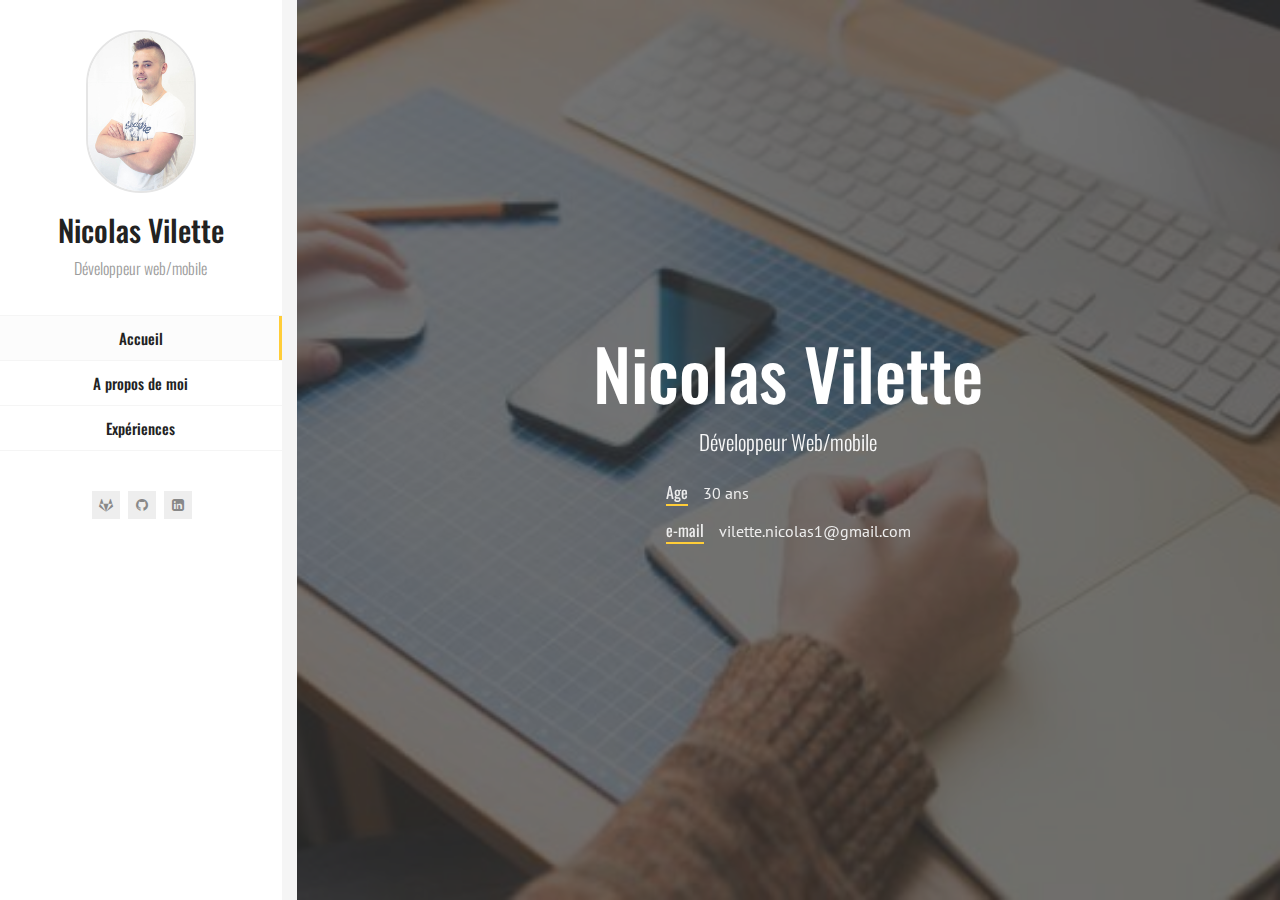
<file: index.html>
<!DOCTYPE html>
<html lang="en" class="no-js">
  <head>
    <meta charset="UTF-8" />
    <meta http-equiv="X-UA-Compatible" content="IE=edge">
    <title>Curriculum vitae</title>
    <meta name="viewport" content="width=device-width, initial-scale=1, maximum-scale=1" />
    <meta name="description" content="Cv responsive" />
    <link rel="shortcut icon" href="favicon.ico">
    <link rel="stylesheet" href="css/bootstrap.css">
    <link rel="stylesheet" href="css/normalize.css">
    <link rel="stylesheet" href="css/transition-animations.css">
    <link rel="stylesheet" href="css/owl.carousel.css">
    <link rel="stylesheet" href="css/magnific-popup.css">
    <link rel="stylesheet" href="css/font-awesome.min.css">
    <link rel="stylesheet" href="css/animate.css">
    <link rel="stylesheet" href="css/main.css" type="text/css">
    <link rel="stylesheet" href="preview/lmpixels-demo-panel.css" type="text/css">
    <script src="js/jquery-2.1.3.min.js"></script>
    <script src="js/modernizr.custom.js"></script>
  <body>
    <!-- Loading animation -->
    <div class="preloader">
      <div class="preloader-animation">
        <div class="dot1"></div>
        <div class="dot2"></div>
      </div>
    </div>
    <!-- /Loading animation -->

    <div id="page" class="page">
      <!-- Header -->
      <header id="site_header" class="header mobile-menu-hide">
        <div class="my-photo">
          <img src="images/Nicolas.jpg" alt="image">
          <div class="mask"></div>
        </div>

        <div class="site-title-block">
          <h1 class="site-title">Nicolas Vilette</h1>
          <p class="site-description">Développeur web/mobile</p>
        </div>

        <!-- Navigation & Social buttons -->
        <div class="site-nav">
          <!-- Main menu -->
          <ul id="nav" class="site-main-menu">
            <!-- About Me Subpage link -->
            <li>
              <a class="pt-trigger" href="index.html#home" data-animation="58" data-goto="1">Accueil</a><!-- href value = data-id without # of .pt-page. Data-goto is the number of section -->
            </li>
            <!-- /About Me Subpage link -->
            <!-- About Me Subpage link -->
            <li>
              <a class="pt-trigger" href="index.html#about_me" data-animation="59" data-goto="2">A propos de moi</a>
            </li>
            <!-- /About Me Subpage link -->
            <li>
              <a class="pt-trigger" href="index.html#resume" data-animation="60" data-goto="3">Expériences</a>
            </li>
          </ul>
          <!-- /Main menu -->

          <!-- Social buttons -->
          <ul class="social-links">
            <li><a class="tip social-button" target="_blank" href="https://framagit.org/nakillo" title="Framagit"><i class="fa fa-gitlab"></i></a></li> <!-- Full list of social icons: http://fontawesome.io/icons/#brand -->
            <li><a class="tip social-button" target="_blank" href="https://github.com/nicolas-vilette" title="Github"><i class="fa fa-github"></i></a></li>
            <li><a class="tip social-button" target="_blank" href="https://www.linkedin.com/in/nicolas-vilette-a78309151/" title="LinkedIn"><i class="fa fa-linkedin-square"></i></a></li>
          </ul>
          <!-- /Social buttons -->
        </div>
        <!-- Navigation & Social buttons -->
      </header>
      <!-- /Header -->

      <!-- Mobile Header -->
      <div class="mobile-header mobile-visible">
        <div class="mobile-logo-container">
          <div class="mobile-site-title">Nicolas Vilette</div>
        </div>

        <a class="menu-toggle mobile-visible">
          <i class="fa fa-bars"></i>
        </a>
      </div>
      <!-- /Mobile Header -->

      <!-- Main Content -->
      <div id="main" class="site-main">
        <!-- Page changer wrapper -->
        <div class="pt-wrapper">
          <!-- Subpages -->
          <div class="subpages">

            <!-- Home Subpage -->
            <section class="pt-page pt-page-1 section-with-bg section-paddings-0" style="background-image: url(images/home_page_bg_2.jpg);" data-id="home">
              <div class="home-page-block-bg">
                <div class="mask"></div>
              </div>
              <div class="home-page-block">
                <div class="v-align">
                  <h2>Nicolas Vilette</h2>
                  <div id="rotate" class="text-rotate">
                    <div>
                      <p class="home-page-description">Développeur Web/mobile</p>
                    </div>
                    <div>
                      <p class="home-page-description">Html/css Javascript mysql postgreSQL ruby react</p>
                    </div>
                    <div>
                      <p class="home-page-description">En CDI</p>
                    </div>
                  </div>

                  <div class="block end" style="text-align: center">
                    <ul class="info-list">
                      <li><span class="title">Age</span><span class="value" id="birthdate"></span></li>
                      <li><span class="title">e-mail</span><span class="value"><a href="mailto:vilette.nicolas1@gmail.com">vilette.nicolas1@gmail.com</a></span></li>
                    </ul>
                  </div>
                </div>
              </div>
            </section>
            <!-- End of Home Subpage -->

            <!-- About Me Subpage -->
            <section class="pt-page pt-page-2" data-id="about_me">
              <div class="section-title-block">
                <h2 class="section-title">A propos de moi</h2>
                <h5 class="section-description">Développeur, Créateur, UX design</h5>
              </div>

              <div class="row">
                <div class="col-sm-12 col-md-12 subpage-block">
                  <div class="general-info">
                    <h3>Développeur web/mobile</h3>
                    <p>D’un plan professionnel, je m’intéresse énormément à autrui. J’aime partager mes connaissances et apprendre des autres. </p>
                    <p>Actuellement en CDI en tant que développeur. </p>
                  </div>
            </div>

              <!-- Services block -->
              <div class="block-title">
                <h3>Services</h3>
              </div>

              <div class="row">
                <div class="col-sm-6 col-md-4 subpage-block">
                  <div class="service-block">
                    <div class="service-info">
                      <img src="images/service/web_design.png" alt="Responsive Design">
                      <h4>Web développeur</h4>
                      <p>Création de sites internet, en utilisant html/css, javascript, ruby, ruby on rails, mysql.</p>
                    </div>
                  </div>
                </div>

                <div class="col-sm-6 col-md-4 subpage-block">
                  <div class="service-block">
                    <div class="service-info">
                      <img src="images/service/copywrite.png" alt="Copywriter">
                      <h4>UX design</h4>
                      <p>Ayant appris l'ux design, je structure mes projets grâce à cette technique.</p>
                    </div>
                  </div>
                </div>

                <div class="col-sm-12 col-md-4 subpage-block">
                  <div class="service-block">
                    <div class="service-info">
                      <img src="images/service/management.png" alt="Management">
                      <h4>Database</h4>
                      <p>Je suis également en mesure de structurer des databases (MCD & MLD) et de concrétiser en utilisant Mysql.</p>
                    </div>
                  </div>
                </div>
              </div>
              <!-- End of Services block -->

              <!-- Fun facts block -->
              <div class="block-title">
                <h3>Mes passions</h3>
              </div>

              <div class="row">
                <div class="col-sm-6 col-md-3 subpage-block">
                  <div class="fun-fact-block gray-bg">
                    <img src="images/service/film.svg" width="25%" alt="Cinéma">
                    <h4>Cinéma</h4>
                  </div>
                </div>

                <div class="col-sm-6 col-md-3 subpage-block">
                  <div class="fun-fact-block">
                    <img src="images/service/jeu.jpg" width="25%" alt="jeu">
                    <h4>Jeux-vidéo</h4>
                  </div>
                </div>

                <div class="col-sm-6 col-md-3 subpage-block">
                  <div class="fun-fact-block gray-bg">
                    <img src="images/service/piscine.jpg" width="25%" alt="nattation">
                    <h4>Natation</h4>
                  </div>
                </div>

                <div class="col-sm-6 col-md-3 subpage-block">
                  <div class="fun-fact-block">
                    <img src="images/service/coffee.png" width="33%" alt="cafe">
                    <h4>Café</h4>
                  </div>
                </div>
              </div>
              <!-- End of Fun fucts block -->
            </section>
            <!-- End of About Me Subpage -->

            <!-- Resume Subpage -->
            <section class="pt-page pt-page-3" data-id="resume">
              <div class="section-title-block">
                <h2 class="section-title">Mes expériences</h2>
              </div>

              <div class="row">
                <div class="col-sm-6 col-md-6 subpage-block">

                  <div class="block-title">
                    <h3>Formation personnelle</h3>
                  </div>
                  <div class="timeline">
                    <div class="timeline-event te-primary">
                      <h5 class="event-date">2020</h5>
                      <h4 class="event-name">Formation personnelle sur le framework Reactjs</h4>
                      <p>Création d'une API ruby on rails avec pour front end Reactjs avec authenfication.</p>
                    </div>

                    <div class="timeline-event te-primary">
                      <h5 class="event-date">2020</h5>
                      <h4 class="event-name">Formation personnelle sur le framework React-native</h4>
                      <p>Apprentissage du framework React-native pour la création d'application mobile.</p>
                    </div>

                  <div class="block-title">
                    <h3>Etudes</h3>
                  </div>
                  <!-- Single event -->
                  <div class="timeline-event te-primary">
                    <h5 class="event-date">2018</h5>
                    <h4 class="event-name">Titre professionnel Développeur Web/mobile</h4>
                    <span class="event-description">Pop shcool</span>
                    <p>Titre professionnel de niveau III acquis en mai 2018.</p>
                  </div>
                  <!-- Single event -->
                  <div class="timeline-event te-primary">
                    <h5 class="event-date">2017</h5>
                    <h4 class="event-name">Développeur Web/mobile</h4>
                    <span class="event-description">Pop shcool</span>
                    <p>En formation à Pop shcool en tant que développeur web/mobile (Html/css, javascript, myslq, php, ruby, ruby on rails).</p>
                  </div>
                  <div class="timeline">
                    <!-- Single event -->
                    <div class="timeline-event te-primary">
                      <h5 class="event-date">2015</h5>
                      <h4 class="event-name">Bac professionnel</h4>
                      <span class="event-description">Lycée Jean-paul II</span>
                      <p>Technicien de maintenance des systèmes énergétiques et climatiques.</p>
                    </div>
                    <!-- Single event -->
                    <div class="timeline-event te-primary">
                      <h5 class="event-date">2014</h5>
                      <h4 class="event-name">Brevet d'étude professionnel</h4>
                      <span class="event-description">Lycée Jean-paul II</span>
                      <p>Technicien de maintenance des systèmes énergétiques et climatiques.</p>
                    </div>
                  </div>
                </div>
              </div>
                <div class="col-sm-6 col-md-6 subpage-block">
                  <div class="block-title">
                    <h3>Experience</h3>
                  </div>
                  <div class="timeline">
                    <!-- Single event -->
                    <div class="timeline-event te-primary">
                      <h5 class="event-date">septembre 2018 - Aujourd'hui</h5>
                      <h4 class="event-name">Développeur d'application Web Ruby on Rails</h4>
                      <span class="event-description">R2S Alarmes & Vidéoprotection</span>
                      <p>
                         Création d'un CRM pour de la gestion client, outil qui sert notamment à avoir un visuel de la vie d'un client (Service après-vente, intervention, devis, installation).<br>
                         Configuration d'un rasberry pour l'affichage en temps réel de données utiles au fonctionnement de l'entreprise. <br>
                         Gestion d'une flotte tablette et mobile android et apple. <br>
                         Gestion de serveurs Debian et Ubuntu, installation de ceux-ci et configuration.<br>
                         Gestion d'un site WordPress.<br>
                         Gestion du réseau interne (Attribution d'Ip, imprimante, répéteur wifi).<br>
                         Création logo.
                         Création de vidéo de présentation.
                      </p>
                    </div>

                    <div class="timeline-event te-primary">
                      <h5 class="event-date">Avril 2018 - Aout 2018 </h5>
                      <h4 class="event-name">Plombier chauffagiste</h4>
                      <span class="event-description">Val ti - Chantier Paris</span>
                      <p>Installation et gestion d'une chaufferie.<br>
                        Installation des évacuations.<br>
                        Pose des sanitaires.<br>
                      </p>
                    </div>

                    <div class="timeline-event te-primary">
                      <h5 class="event-date">Janvier 2018 - Mars 2018</h5>
                      <h4 class="event-name">Stage Developpeur</h4>
                      <span class="event-description">DirectBurotic</span>
                      <p>Création d'une application de gestion de services après-ventes développés en Ruby on rails, au sein de l'entreprise DirectBurotic située à Denain.</p>
                    </div>
                    <!-- Single event -->
                    <div class="timeline-event te-primary">
                      <h5 class="event-date">Sep 2017 - Mars 2018</h5>
                      <h4 class="event-name">Developpeur web/mobile</h4>
                      <span class="event-description">Pop shcool</span>
                      <p>En formation Developpeur web/mobile à Pop school.</p>
                    </div>
                    <!-- Single event -->
                    <div class="timeline-event te-primary">
                      <h5 class="event-date">Mai 2017 - Aout 2017</h5>
                      <h4 class="event-name">Plombier chauffagiste</h4>
                      <span class="event-description">Val ti</span>
                      <p>Monteur installateur dans le domaine de la plomberie. <br>
                        Création d'une chaufferie et gestion du chantier.
                      </p>
                    </div>
                    <!-- Single event -->
                    <div class="timeline-event te-primary">
                      <h5 class="event-date">Sept 2016 - Avril 2017</h5>
                      <h4 class="event-name">Plombier chauffagiste</h4>
                      <span class="event-description">Snd</span>
                      <p>Monteur installateur dans le domaine de la plomberie.<br>
                        Création et rénovation de salle de bain.
                      </p>
                    </div>
                  </div>
                </div>
              </div>
            </section>
            <!-- End Resume Subpage -->

            <!-- End Contact Subpage -->

          </div>
        </div>
        <!-- /Page changer wrapper -->
      </div>
      <!-- /Main Content -->
    </div>

    <script src="js/bootstrap.min.js"></script>
    <script src="js/page-transition.js"></script>
    <script src="js/imagesloaded.pkgd.min.js"></script>
    <script src="js/validator.js"></script>
    <script src="js/jquery.shuffle.min.js"></script>
    <script src="js/masonry.pkgd.min.js"></script>
    <script src="js/owl.carousel.min.js"></script>
    <script src="js/jquery.magnific-popup.min.js"></script>
    <script src="js/jquery.hoverdir.js"></script>
    <script src="js/main.js"></script>
    <script type="text/javascript">
      var currentTime = new Date();
      var current_year = currentTime.getFullYear();
      var birthdate = 1996;
      var age = current_year - birthdate

      document.getElementById("birthdate").innerHTML = age + " " + "ans";
    </script>

  </body>
</html>
</file>
<file: css/transition-animations.css>
/* animation sets */

/* move from / to  */

.pt-page-moveToLeft {
	-webkit-animation: moveToLeft .6s ease both;
	animation: moveToLeft .6s ease both;
}

.pt-page-moveFromLeft {
	-webkit-animation: moveFromLeft .6s ease both;
	animation: moveFromLeft .6s ease both;
}

.pt-page-moveToRight {
	-webkit-animation: moveToRight .6s ease both;
	animation: moveToRight .6s ease both;
}

.pt-page-moveFromRight {
	-webkit-animation: moveFromRight .6s ease both;
	animation: moveFromRight .6s ease both;
}

.pt-page-moveToTop {
	-webkit-animation: moveToTop .6s ease both;
	animation: moveToTop .6s ease both;
}

.pt-page-moveFromTop {
	-webkit-animation: moveFromTop .6s ease both;
	animation: moveFromTop .6s ease both;
}

.pt-page-moveToBottom {
	-webkit-animation: moveToBottom .6s ease both;
	animation: moveToBottom .6s ease both;
}

.pt-page-moveFromBottom {
	-webkit-animation: moveFromBottom .6s ease both;
	animation: moveFromBottom .6s ease both;
}

/* fade */

.pt-page-fade {
	-webkit-animation: fade .7s ease both;
	animation: fade .7s ease both;
}

/* move from / to and fade */

.pt-page-moveToLeftFade {
	-webkit-animation: moveToLeftFade .7s ease both;
	animation: moveToLeftFade .7s ease both;
}

.pt-page-moveFromLeftFade {
	-webkit-animation: moveFromLeftFade .7s ease both;
	animation: moveFromLeftFade .7s ease both;
}

.pt-page-moveToRightFade {
	-webkit-animation: moveToRightFade .7s ease both;
	animation: moveToRightFade .7s ease both;
}

.pt-page-moveFromRightFade {
	-webkit-animation: moveFromRightFade .7s ease both;
	animation: moveFromRightFade .7s ease both;
}

.pt-page-moveToTopFade {
	-webkit-animation: moveToTopFade .7s ease both;
	animation: moveToTopFade .7s ease both;
}

.pt-page-moveFromTopFade {
	-webkit-animation: moveFromTopFade .7s ease both;
	animation: moveFromTopFade .7s ease both;
}

.pt-page-moveToBottomFade {
	-webkit-animation: moveToBottomFade .7s ease both;
	animation: moveToBottomFade .7s ease both;
}

.pt-page-moveFromBottomFade {
	-webkit-animation: moveFromBottomFade .7s ease both;
	animation: moveFromBottomFade .7s ease both;
}

/* move to with different easing */

.pt-page-moveToLeftEasing {
	-webkit-animation: moveToLeft .7s ease-in-out both;
	animation: moveToLeft .7s ease-in-out both;
}
.pt-page-moveToRightEasing {
	-webkit-animation: moveToRight .7s ease-in-out both;
	animation: moveToRight .7s ease-in-out both;
}
.pt-page-moveToTopEasing {
	-webkit-animation: moveToTop .7s ease-in-out both;
	animation: moveToTop .7s ease-in-out both;
}
.pt-page-moveToBottomEasing {
	-webkit-animation: moveToBottom .7s ease-in-out both;
	animation: moveToBottom .7s ease-in-out both;
}

/********************************* keyframes **************************************/

/* move from / to  */

@-webkit-keyframes moveToLeft {
	from { }
	to { -webkit-transform: translateX(-100%); }
}
@keyframes moveToLeft {
	from { }
	to { -webkit-transform: translateX(-100%); transform: translateX(-100%); }
}

@-webkit-keyframes moveFromLeft {
	from { -webkit-transform: translateX(-100%); }
}
@keyframes moveFromLeft {
	from { -webkit-transform: translateX(-100%); transform: translateX(-100%); }
}

@-webkit-keyframes moveToRight { 
	from { }
	to { -webkit-transform: translateX(100%); }
}
@keyframes moveToRight { 
	from { }
	to { -webkit-transform: translateX(100%); transform: translateX(100%); }
}

@-webkit-keyframes moveFromRight {
	from { -webkit-transform: translateX(100%); }
}
@keyframes moveFromRight {
	from { -webkit-transform: translateX(100%); transform: translateX(100%); }
}

@-webkit-keyframes moveToTop {
	from { }
	to { -webkit-transform: translateY(-100%); }
}
@keyframes moveToTop {
	from { }
	to { -webkit-transform: translateY(-100%); transform: translateY(-100%); }
}

@-webkit-keyframes moveFromTop {
	from { -webkit-transform: translateY(-100%); }
}
@keyframes moveFromTop {
	from { -webkit-transform: translateY(-100%); transform: translateY(-100%); }
}

@-webkit-keyframes moveToBottom {
	from { }
	to { -webkit-transform: translateY(100%); }
}
@keyframes moveToBottom {
	from { }
	to { -webkit-transform: translateY(100%); transform: translateY(100%); }
}

@-webkit-keyframes moveFromBottom {
	from { -webkit-transform: translateY(100%); }
}
@keyframes moveFromBottom {
	from { -webkit-transform: translateY(100%); transform: translateY(100%); }
}

/* fade */

@-webkit-keyframes fade {
	from { }
	to { opacity: 0.3; }
}
@keyframes fade {
	from { }
	to { opacity: 0.3; }
}

/* move from / to and fade */

@-webkit-keyframes moveToLeftFade {
	from { }
	to { opacity: 0.3; -webkit-transform: translateX(-100%); }
}
@keyframes moveToLeftFade {
	from { }
	to { opacity: 0.3; -webkit-transform: translateX(-100%); transform: translateX(-100%); }
}

@-webkit-keyframes moveFromLeftFade {
	from { opacity: 0.3; -webkit-transform: translateX(-100%); }
}
@keyframes moveFromLeftFade {
	from { opacity: 0.3; -webkit-transform: translateX(-100%); transform: translateX(-100%); }
}

@-webkit-keyframes moveToRightFade {
	from { }
	to { opacity: 0.3; -webkit-transform: translateX(100%); }
}
@keyframes moveToRightFade {
	from { }
	to { opacity: 0.3; -webkit-transform: translateX(100%); transform: translateX(100%); }
}

@-webkit-keyframes moveFromRightFade {
	from { opacity: 0.3; -webkit-transform: translateX(100%); }
}
@keyframes moveFromRightFade {
	from { opacity: 0.3; -webkit-transform: translateX(100%); transform: translateX(100%); }
}

@-webkit-keyframes moveToTopFade {
	from { }
	to { opacity: 0.3; -webkit-transform: translateY(-100%); }
}
@keyframes moveToTopFade {
	from { }
	to { opacity: 0.3; -webkit-transform: translateY(-100%); transform: translateY(-100%); }
}

@-webkit-keyframes moveFromTopFade {
	from { opacity: 0.3; -webkit-transform: translateY(-100%); }
}
@keyframes moveFromTopFade {
	from { opacity: 0.3; -webkit-transform: translateY(-100%); transform: translateY(-100%); }
}

@-webkit-keyframes moveToBottomFade {
	from { }
	to { opacity: 0.3; -webkit-transform: translateY(100%); }
}
@keyframes moveToBottomFade {
	from { }
	to { opacity: 0.3; -webkit-transform: translateY(100%); transform: translateY(100%); }
}

@-webkit-keyframes moveFromBottomFade {
	from { opacity: 0.3; -webkit-transform: translateY(100%); }
}
@keyframes moveFromBottomFade {
	from { opacity: 0.3; -webkit-transform: translateY(100%); transform: translateY(100%); }
}

/* scale and fade */

.pt-page-scaleDown {
	-webkit-animation: scaleDown .7s ease both;
	animation: scaleDown .7s ease both;
}

.pt-page-scaleUp {
	-webkit-animation: scaleUp .7s ease both;
	animation: scaleUp .7s ease both;
}

.pt-page-scaleUpDown {
	-webkit-animation: scaleUpDown .5s ease both;
	animation: scaleUpDown .5s ease both;
}

.pt-page-scaleDownUp {
	-webkit-animation: scaleDownUp .5s ease both;
	animation: scaleDownUp .5s ease both;
}

.pt-page-scaleDownCenter {
	-webkit-animation: scaleDownCenter .4s ease-in both;
	animation: scaleDownCenter .4s ease-in both;
}

.pt-page-scaleUpCenter {
	-webkit-animation: scaleUpCenter .4s ease-out both;
	animation: scaleUpCenter .4s ease-out both;
}

/********************************* keyframes **************************************/

/* scale and fade */

@-webkit-keyframes scaleDown {
	from { }
	to { opacity: 0; -webkit-transform: scale(.8); }
}
@keyframes scaleDown {
	from { }
	to { opacity: 0; -webkit-transform: scale(.8); transform: scale(.8); }
}

@-webkit-keyframes scaleUp {
	from { opacity: 0; -webkit-transform: scale(.8); }
}
@keyframes scaleUp {
	from { opacity: 0; -webkit-transform: scale(.8); transform: scale(.8); }
}

@-webkit-keyframes scaleUpDown {
	from { opacity: 0; -webkit-transform: scale(1.2); }
}
@keyframes scaleUpDown {
	from { opacity: 0; -webkit-transform: scale(1.2); transform: scale(1.2); }
}

@-webkit-keyframes scaleDownUp {
	from { }
	to { opacity: 0; -webkit-transform: scale(1.2); }
}
@keyframes scaleDownUp {
	from { }
	to { opacity: 0; -webkit-transform: scale(1.2); transform: scale(1.2); }
}

@-webkit-keyframes scaleDownCenter {
	from { }
	to { opacity: 0; -webkit-transform: scale(.7); }
}
@keyframes scaleDownCenter {
	from { }
	to { opacity: 0; -webkit-transform: scale(.7); transform: scale(.7); }
}

@-webkit-keyframes scaleUpCenter {
	from { opacity: 0; -webkit-transform: scale(.7); }
}
@keyframes scaleUpCenter {
	from { opacity: 0; -webkit-transform: scale(.7); transform: scale(.7); }
}

/* rotate sides first and scale */

.pt-page-rotateRightSideFirst {
	-webkit-transform-origin: 0% 50%;
	transform-origin: 0% 50%;
	-webkit-animation: rotateRightSideFirst .8s both ease-in;
	animation: rotateRightSideFirst .8s both ease-in;
}
.pt-page-rotateLeftSideFirst {
	-webkit-transform-origin: 100% 50%;
	transform-origin: 100% 50%;
	-webkit-animation: rotateLeftSideFirst .8s both ease-in;
	animation: rotateLeftSideFirst .8s both ease-in;
}
.pt-page-rotateTopSideFirst {
	-webkit-transform-origin: 50% 100%;
	transform-origin: 50% 100%;
	-webkit-animation: rotateTopSideFirst .8s both ease-in;
	animation: rotateTopSideFirst .8s both ease-in;
}
.pt-page-rotateBottomSideFirst {
	-webkit-transform-origin: 50% 0%;
	transform-origin: 50% 0%;
	-webkit-animation: rotateBottomSideFirst .8s both ease-in;
	animation: rotateBottomSideFirst .8s both ease-in;
}

/* flip */

.pt-page-flipOutRight {
	-webkit-transform-origin: 50% 50%;
	transform-origin: 50% 50%;
	-webkit-animation: flipOutRight .5s both ease-in;
	animation: flipOutRight .5s both ease-in;
}
.pt-page-flipInLeft {
	-webkit-transform-origin: 50% 50%;
	transform-origin: 50% 50%;
	-webkit-animation: flipInLeft .5s both ease-out;
	animation: flipInLeft .5s both ease-out;
}
.pt-page-flipOutLeft {
	-webkit-transform-origin: 50% 50%;
	transform-origin: 50% 50%;
	-webkit-animation: flipOutLeft .5s both ease-in;
	animation: flipOutLeft .5s both ease-in;
}
.pt-page-flipInRight {
	-webkit-transform-origin: 50% 50%;
	transform-origin: 50% 50%;
	-webkit-animation: flipInRight .5s both ease-out;
	animation: flipInRight .5s both ease-out;
}
.pt-page-flipOutTop {
	-webkit-transform-origin: 50% 50%;
	transform-origin: 50% 50%;
	-webkit-animation: flipOutTop .5s both ease-in;
	animation: flipOutTop .5s both ease-in;
}
.pt-page-flipInBottom {
	-webkit-transform-origin: 50% 50%;
	transform-origin: 50% 50%;
	-webkit-animation: flipInBottom .5s both ease-out;
	animation: flipInBottom .5s both ease-out;
}
.pt-page-flipOutBottom {
	-webkit-transform-origin: 50% 50%;
	transform-origin: 50% 50%;
	-webkit-animation: flipOutBottom .5s both ease-in;
	animation: flipOutBottom .5s both ease-in;
}
.pt-page-flipInTop {
	-webkit-transform-origin: 50% 50%;
	transform-origin: 50% 50%;
	-webkit-animation: flipInTop .5s both ease-out;
	animation: flipInTop .5s both ease-out;
}

/* rotate fall */

.pt-page-rotateFall {
	-webkit-transform-origin: 0% 0%;
	transform-origin: 0% 0%;
	-webkit-animation: rotateFall 1s both ease-in;
	animation: rotateFall 1s both ease-in;
}

/* rotate newspaper */
.pt-page-rotateOutNewspaper {
	-webkit-transform-origin: 50% 50%;
	transform-origin: 50% 50%;
	-webkit-animation: rotateOutNewspaper .5s both ease-in;
	animation: rotateOutNewspaper .5s both ease-in;
}
.pt-page-rotateInNewspaper {
	-webkit-transform-origin: 50% 50%;
	transform-origin: 50% 50%;
	-webkit-animation: rotateInNewspaper .5s both ease-out;
	animation: rotateInNewspaper .5s both ease-out;
}

/* push */
.pt-page-rotatePushLeft {
	-webkit-transform-origin: 0% 50%;
	transform-origin: 0% 50%;
	-webkit-animation: rotatePushLeft .8s both ease;
	animation: rotatePushLeft .8s both ease;
}
.pt-page-rotatePushRight {
	-webkit-transform-origin: 100% 50%;
	transform-origin: 100% 50%;
	-webkit-animation: rotatePushRight .8s both ease;
	animation: rotatePushRight .8s both ease;
}
.pt-page-rotatePushTop {
	-webkit-transform-origin: 50% 0%;
	transform-origin: 50% 0%;
	-webkit-animation: rotatePushTop .8s both ease;
	animation: rotatePushTop .8s both ease;
}
.pt-page-rotatePushBottom {
	-webkit-transform-origin: 50% 100%;
	transform-origin: 50% 100%;
	-webkit-animation: rotatePushBottom .8s both ease;
	animation: rotatePushBottom .8s both ease;
}

/* pull */
.pt-page-rotatePullRight {
	-webkit-transform-origin: 100% 50%;
	transform-origin: 100% 50%;
	-webkit-animation: rotatePullRight .5s both ease;
	animation: rotatePullRight .5s both ease;
}
.pt-page-rotatePullLeft {
	-webkit-transform-origin: 0% 50%;
	transform-origin: 0% 50%;
	-webkit-animation: rotatePullLeft .5s both ease;
	animation: rotatePullLeft .5s both ease;
}
.pt-page-rotatePullTop {
	-webkit-transform-origin: 50% 0%;
	transform-origin: 50% 0%;
	-webkit-animation: rotatePullTop .5s both ease;
	animation: rotatePullTop .5s both ease;
}
.pt-page-rotatePullBottom {
	-webkit-transform-origin: 50% 100%;
	transform-origin: 50% 100%;
	-webkit-animation: rotatePullBottom .5s both ease;
	animation: rotatePullBottom .5s both ease;
}

/* fold */
.pt-page-rotateFoldRight {
	-webkit-transform-origin: 0% 50%;
	transform-origin: 0% 50%;
	-webkit-animation: rotateFoldRight .7s both ease;
	animation: rotateFoldRight .7s both ease;
}
.pt-page-rotateFoldLeft {
	-webkit-transform-origin: 100% 50%;
	transform-origin: 100% 50%;
	-webkit-animation: rotateFoldLeft .7s both ease;
	animation: rotateFoldLeft .7s both ease;
}
.pt-page-rotateFoldTop {
	-webkit-transform-origin: 50% 100%;
	transform-origin: 50% 100%;
	-webkit-animation: rotateFoldTop .7s both ease;
	animation: rotateFoldTop .7s both ease;
}
.pt-page-rotateFoldBottom {
	-webkit-transform-origin: 50% 0%;
	transform-origin: 50% 0%;
	-webkit-animation: rotateFoldBottom .7s both ease;
	animation: rotateFoldBottom .7s both ease;
}

/* unfold */
.pt-page-rotateUnfoldLeft {
	-webkit-transform-origin: 100% 50%;
	transform-origin: 100% 50%;
	-webkit-animation: rotateUnfoldLeft .7s both ease;
	animation: rotateUnfoldLeft .7s both ease;
}
.pt-page-rotateUnfoldRight {
	-webkit-transform-origin: 0% 50%;
	transform-origin: 0% 50%;
	-webkit-animation: rotateUnfoldRight .7s both ease;
	animation: rotateUnfoldRight .7s both ease;
}
.pt-page-rotateUnfoldTop {
	-webkit-transform-origin: 50% 100%;
	transform-origin: 50% 100%;
	-webkit-animation: rotateUnfoldTop .7s both ease;
	animation: rotateUnfoldTop .7s both ease;
}
.pt-page-rotateUnfoldBottom {
	-webkit-transform-origin: 50% 0%;
	transform-origin: 50% 0%;
	-webkit-animation: rotateUnfoldBottom .7s both ease;
	animation: rotateUnfoldBottom .7s both ease;
}

/* room walls */
.pt-page-rotateRoomLeftOut {
	-webkit-transform-origin: 100% 50%;
	transform-origin: 100% 50%;
	-webkit-animation: rotateRoomLeftOut .8s both ease;
	animation: rotateRoomLeftOut .8s both ease;
}
.pt-page-rotateRoomLeftIn {
	-webkit-transform-origin: 0% 50%;
	transform-origin: 0% 50%;
	-webkit-animation: rotateRoomLeftIn .8s both ease;
	animation: rotateRoomLeftIn .8s both ease;
}
.pt-page-rotateRoomRightOut {
	-webkit-transform-origin: 0% 50%;
	transform-origin: 0% 50%;
	-webkit-animation: rotateRoomRightOut .8s both ease;
	animation: rotateRoomRightOut .8s both ease;
}
.pt-page-rotateRoomRightIn {
	-webkit-transform-origin: 100% 50%;
	transform-origin: 100% 50%;
	-webkit-animation: rotateRoomRightIn .8s both ease;
	animation: rotateRoomRightIn .8s both ease;
}
.pt-page-rotateRoomTopOut {
	-webkit-transform-origin: 50% 100%;
	transform-origin: 50% 100%;
	-webkit-animation: rotateRoomTopOut .8s both ease;
	animation: rotateRoomTopOut .8s both ease;
}
.pt-page-rotateRoomTopIn {
	-webkit-transform-origin: 50% 0%;
	transform-origin: 50% 0%;
	-webkit-animation: rotateRoomTopIn .8s both ease;
	animation: rotateRoomTopIn .8s both ease;
}
.pt-page-rotateRoomBottomOut {
	-webkit-transform-origin: 50% 0%;
	transform-origin: 50% 0%;
	-webkit-animation: rotateRoomBottomOut .8s both ease;
	animation: rotateRoomBottomOut .8s both ease;
}
.pt-page-rotateRoomBottomIn {
	-webkit-transform-origin: 50% 100%;
	transform-origin: 50% 100%;
	-webkit-animation: rotateRoomBottomIn .8s both ease;
	animation: rotateRoomBottomIn .8s both ease;
}

/* cube */
.pt-page-rotateCubeLeftOut {
	-webkit-transform-origin: 100% 50%;
	transform-origin: 100% 50%;
	-webkit-animation: rotateCubeLeftOut .6s both ease-in;
	animation: rotateCubeLeftOut .6s both ease-in;
}
.pt-page-rotateCubeLeftIn {
	-webkit-transform-origin: 0% 50%;
	transform-origin: 0% 50%;
	-webkit-animation: rotateCubeLeftIn .6s both ease-in;
	animation: rotateCubeLeftIn .6s both ease-in;
}
.pt-page-rotateCubeRightOut {
	-webkit-transform-origin: 0% 50%;
	transform-origin: 0% 50%;
	-webkit-animation: rotateCubeRightOut .6s both ease-in;
	animation: rotateCubeRightOut .6s both ease-in;
}
.pt-page-rotateCubeRightIn {
	-webkit-transform-origin: 100% 50%;
	transform-origin: 100% 50%;
	-webkit-animation: rotateCubeRightIn .6s both ease-in;
	animation: rotateCubeRightIn .6s both ease-in;
}
.pt-page-rotateCubeTopOut {
	-webkit-transform-origin: 50% 100%;
	transform-origin: 50% 100%;
	-webkit-animation: rotateCubeTopOut .6s both ease-in;
	animation: rotateCubeTopOut .6s both ease-in;
}
.pt-page-rotateCubeTopIn {
	-webkit-transform-origin: 50% 0%;
	transform-origin: 50% 0%;
	-webkit-animation: rotateCubeTopIn .6s both ease-in;
	animation: rotateCubeTopIn .6s both ease-in;
}
.pt-page-rotateCubeBottomOut {
	-webkit-transform-origin: 50% 0%;
	transform-origin: 50% 0%;
	-webkit-animation: rotateCubeBottomOut .6s both ease-in;
	animation: rotateCubeBottomOut .6s both ease-in;
}
.pt-page-rotateCubeBottomIn {
	-webkit-transform-origin: 50% 100%;
	transform-origin: 50% 100%;
	-webkit-animation: rotateCubeBottomIn .6s both ease-in;
	animation: rotateCubeBottomIn .6s both ease-in;
}

/* carousel */
.pt-page-rotateCarouselLeftOut {
	-webkit-transform-origin: 100% 50%;
	transform-origin: 100% 50%;
	-webkit-animation: rotateCarouselLeftOut .8s both ease;
	animation: rotateCarouselLeftOut .8s both ease;
}
.pt-page-rotateCarouselLeftIn {
	-webkit-transform-origin: 0% 50%;
	transform-origin: 0% 50%;
	-webkit-animation: rotateCarouselLeftIn .8s both ease;
	animation: rotateCarouselLeftIn .8s both ease;
}
.pt-page-rotateCarouselRightOut {
	-webkit-transform-origin: 0% 50%;
	transform-origin: 0% 50%;
	-webkit-animation: rotateCarouselRightOut .8s both ease;
	animation: rotateCarouselRightOut .8s both ease;
}
.pt-page-rotateCarouselRightIn {
	-webkit-transform-origin: 100% 50%;
	transform-origin: 100% 50%;
	-webkit-animation: rotateCarouselRightIn .8s both ease;
	animation: rotateCarouselRightIn .8s both ease;
}
.pt-page-rotateCarouselTopOut {
	-webkit-transform-origin: 50% 100%;
	transform-origin: 50% 100%;
	-webkit-animation: rotateCarouselTopOut .8s both ease;
	animation: rotateCarouselTopOut .8s both ease;
}
.pt-page-rotateCarouselTopIn {
	-webkit-transform-origin: 50% 0%;
	transform-origin: 50% 0%;
	-webkit-animation: rotateCarouselTopIn .8s both ease;
	animation: rotateCarouselTopIn .8s both ease;
}
.pt-page-rotateCarouselBottomOut {
	-webkit-transform-origin: 50% 0%;
	transform-origin: 50% 0%;
	-webkit-animation: rotateCarouselBottomOut .8s both ease;
	animation: rotateCarouselBottomOut .8s both ease;
}
.pt-page-rotateCarouselBottomIn {
	-webkit-transform-origin: 50% 100%;
	transform-origin: 50% 100%;
	-webkit-animation: rotateCarouselBottomIn .8s both ease;
	animation: rotateCarouselBottomIn .8s both ease;
}

/* sides */
.pt-page-rotateSidesOut {
	-webkit-transform-origin: -50% 50%;
	transform-origin: -50% 50%;
	-webkit-animation: rotateSidesOut .5s both ease-in;
	animation: rotateSidesOut .5s both ease-in;
}
.pt-page-rotateSidesIn {
	-webkit-transform-origin: 150% 50%;
	transform-origin: 150% 50%;
	-webkit-animation: rotateSidesIn .5s both ease-out;
	animation: rotateSidesIn .5s both ease-out;
}

/* slide */
.pt-page-rotateSlideOut {
	-webkit-animation: rotateSlideOut 1s both ease;
	animation: rotateSlideOut 1s both ease;
}
.pt-page-rotateSlideIn {
	-webkit-animation: rotateSlideIn 1s both ease;
	animation: rotateSlideIn 1s both ease;
}

/********************************* keyframes **************************************/

/* rotate sides first and scale */

@-webkit-keyframes rotateRightSideFirst {
	0% { }
	40% { -webkit-transform: rotateY(15deg); opacity: .8; -webkit-animation-timing-function: ease-out; }
	100% { -webkit-transform: scale(0.8) translateZ(-200px); opacity:0; }
}
@keyframes rotateRightSideFirst {
	0% { }
	40% { -webkit-transform: rotateY(15deg); transform: rotateY(15deg); opacity: .8; -webkit-animation-timing-function: ease-out; animation-timing-function: ease-out; }
	100% { -webkit-transform: scale(0.8) translateZ(-200px); transform: scale(0.8) translateZ(-200px); opacity:0; }
}

@-webkit-keyframes rotateLeftSideFirst {
	0% { }
	40% { -webkit-transform: rotateY(-15deg); opacity: .8; -webkit-animation-timing-function: ease-out; }
	100% { -webkit-transform: scale(0.8) translateZ(-200px); opacity:0; }
}
@keyframes rotateLeftSideFirst {
	0% { }
	40% { -webkit-transform: rotateY(-15deg); transform: rotateY(-15deg); opacity: .8; -webkit-animation-timing-function: ease-out; animation-timing-function: ease-out; }
	100% { -webkit-transform: scale(0.8) translateZ(-200px); transform: scale(0.8) translateZ(-200px); opacity:0; }
}

@-webkit-keyframes rotateTopSideFirst {
	0% { }
	40% { -webkit-transform: rotateX(15deg); opacity: .8; -webkit-animation-timing-function: ease-out; }
	100% { -webkit-transform: scale(0.8) translateZ(-200px); opacity:0; }
}
@keyframes rotateTopSideFirst {
	0% { }
	40% { -webkit-transform: rotateX(15deg); transform: rotateX(15deg); opacity: .8; -webkit-animation-timing-function: ease-out; animation-timing-function: ease-out; }
	100% { -webkit-transform: scale(0.8) translateZ(-200px); transform: scale(0.8) translateZ(-200px); opacity:0; }
}

@-webkit-keyframes rotateBottomSideFirst {
	0% { }
	40% { -webkit-transform: rotateX(-15deg); opacity: .8; -webkit-animation-timing-function: ease-out; }
	100% { -webkit-transform: scale(0.8) translateZ(-200px); opacity:0; }
}
@keyframes rotateBottomSideFirst {
	0% { }
	40% { -webkit-transform: rotateX(-15deg); transform: rotateX(-15deg); opacity: .8; -webkit-animation-timing-function: ease-out; animation-timing-function: ease-out; }
	100% { -webkit-transform: scale(0.8) translateZ(-200px); transform: scale(0.8) translateZ(-200px); opacity:0; }
}

/* flip */

@-webkit-keyframes flipOutRight {
	from { }
	to { -webkit-transform: translateZ(-1000px) rotateY(90deg); opacity: 0.2; }
}
@keyframes flipOutRight {
	from { }
	to { -webkit-transform: translateZ(-1000px) rotateY(90deg); transform: translateZ(-1000px) rotateY(90deg); opacity: 0.2; }
}

@-webkit-keyframes flipInLeft {
	from { -webkit-transform: translateZ(-1000px) rotateY(-90deg); opacity: 0.2; }
}
@keyframes flipInLeft {
	from { -webkit-transform: translateZ(-1000px) rotateY(-90deg); transform: translateZ(-1000px) rotateY(-90deg); opacity: 0.2; }
}

@-webkit-keyframes flipOutLeft {
	from { }
	to { -webkit-transform: translateZ(-1000px) rotateY(-90deg); opacity: 0.2; }
}
@keyframes flipOutLeft {
	from { }
	to { -webkit-transform: translateZ(-1000px) rotateY(-90deg); transform: translateZ(-1000px) rotateY(-90deg); opacity: 0.2; }
}

@-webkit-keyframes flipInRight {
	from { -webkit-transform: translateZ(-1000px) rotateY(90deg); opacity: 0.2; }
}
@keyframes flipInRight {
	from { -webkit-transform: translateZ(-1000px) rotateY(90deg); transform: translateZ(-1000px) rotateY(90deg); opacity: 0.2; }
}

@-webkit-keyframes flipOutTop {
	from { }
	to { -webkit-transform: translateZ(-1000px) rotateX(90deg); opacity: 0.2; }
}
@keyframes flipOutTop {
	from { }
	to { -webkit-transform: translateZ(-1000px) rotateX(90deg); transform: translateZ(-1000px) rotateX(90deg); opacity: 0.2; }
}

@-webkit-keyframes flipInBottom {
	from { -webkit-transform: translateZ(-1000px) rotateX(-90deg); opacity: 0.2; }
}
@keyframes flipInBottom {
	from { -webkit-transform: translateZ(-1000px) rotateX(-90deg); transform: translateZ(-1000px) rotateX(-90deg); opacity: 0.2; }
}

@-webkit-keyframes flipOutBottom {
	from { }
	to { -webkit-transform: translateZ(-1000px) rotateX(-90deg); opacity: 0.2; }
}
@keyframes flipOutBottom {
	from { }
	to { -webkit-transform: translateZ(-1000px) rotateX(-90deg); transform: translateZ(-1000px) rotateX(-90deg); opacity: 0.2; }
}

@-webkit-keyframes flipInTop {
	from { -webkit-transform: translateZ(-1000px) rotateX(90deg); opacity: 0.2; }
}
@keyframes flipInTop {
	from { -webkit-transform: translateZ(-1000px) rotateX(90deg); transform: translateZ(-1000px) rotateX(90deg); opacity: 0.2; }
}

/* fall */

@-webkit-keyframes rotateFall {
	0% { -webkit-transform: rotateZ(0deg); }
	20% { -webkit-transform: rotateZ(10deg); -webkit-animation-timing-function: ease-out; }
	40% { -webkit-transform: rotateZ(17deg); }
	60% { -webkit-transform: rotateZ(16deg); }
	100% { -webkit-transform: translateY(100%) rotateZ(17deg); }
}
@keyframes rotateFall {
	0% { -webkit-transform: rotateZ(0deg); transform: rotateZ(0deg); }
	20% { -webkit-transform: rotateZ(10deg); transform: rotateZ(10deg); -webkit-animation-timing-function: ease-out; animation-timing-function: ease-out; }
	40% { -webkit-transform: rotateZ(17deg); transform: rotateZ(17deg); }
	60% { -webkit-transform: rotateZ(16deg); transform: rotateZ(16deg); }
	100% { -webkit-transform: translateY(100%) rotateZ(17deg); transform: translateY(100%) rotateZ(17deg); }
}

/* newspaper */

@-webkit-keyframes rotateOutNewspaper {
	from { }
	to { -webkit-transform: translateZ(-3000px) rotateZ(360deg); opacity: 0; }
}
@keyframes rotateOutNewspaper {
	from { }
	to { -webkit-transform: translateZ(-3000px) rotateZ(360deg); transform: translateZ(-3000px) rotateZ(360deg); opacity: 0; }
}

@-webkit-keyframes rotateInNewspaper {
	from { -webkit-transform: translateZ(-3000px) rotateZ(-360deg); opacity: 0; }
}
@keyframes rotateInNewspaper {
	from { -webkit-transform: translateZ(-3000px) rotateZ(-360deg); transform: translateZ(-3000px) rotateZ(-360deg); opacity: 0; }
}

/* push */

@-webkit-keyframes rotatePushLeft {
	from { }
	to { opacity: 0; -webkit-transform: rotateY(90deg); }
}
@keyframes rotatePushLeft {
	from { }
	to { opacity: 0; -webkit-transform: rotateY(90deg); transform: rotateY(90deg); }
}

@-webkit-keyframes rotatePushRight {
	from { }
	to { opacity: 0; -webkit-transform: rotateY(-90deg); }
}
@keyframes rotatePushRight {
	from { }
	to { opacity: 0; -webkit-transform: rotateY(-90deg); transform: rotateY(-90deg); }
}

@-webkit-keyframes rotatePushTop {
	from { }
	to { opacity: 0; -webkit-transform: rotateX(-90deg); }
}
@keyframes rotatePushTop {
	from { }
	to { opacity: 0; -webkit-transform: rotateX(-90deg); transform: rotateX(-90deg); }
}

@-webkit-keyframes rotatePushBottom {
	from { }
	to { opacity: 0; -webkit-transform: rotateX(90deg); }
}
@keyframes rotatePushBottom {
	from { }
	to { opacity: 0; -webkit-transform: rotateX(90deg); transform: rotateX(90deg); }
}

/* pull */

@-webkit-keyframes rotatePullRight {
	from { opacity: 0; -webkit-transform: rotateY(-90deg); }
}
@keyframes rotatePullRight {
	from { opacity: 0; -webkit-transform: rotateY(-90deg); transform: rotateY(-90deg); }
}

@-webkit-keyframes rotatePullLeft {
	from { opacity: 0; -webkit-transform: rotateY(90deg); }
}
@keyframes rotatePullLeft {
	from { opacity: 0; -webkit-transform: rotateY(90deg); transform: rotateY(90deg); }
}

@-webkit-keyframes rotatePullTop {
	from { opacity: 0; -webkit-transform: rotateX(-90deg); }
}
@keyframes rotatePullTop {
	from { opacity: 0; -webkit-transform: rotateX(-90deg); transform: rotateX(-90deg); }
}

@-webkit-keyframes rotatePullBottom {
	from { opacity: 0; -webkit-transform: rotateX(90deg); }
}
@keyframes rotatePullBottom {
	from { opacity: 0; -webkit-transform: rotateX(90deg); transform: rotateX(90deg); }
}

/* fold */

@-webkit-keyframes rotateFoldRight {
	from { }
	to { opacity: 0; -webkit-transform: translateX(100%) rotateY(90deg); }
}
@keyframes rotateFoldRight {
	from { }
	to { opacity: 0; -webkit-transform: translateX(100%) rotateY(90deg); transform: translateX(100%) rotateY(90deg); }
}

@-webkit-keyframes rotateFoldLeft {
	from { }
	to { opacity: 0; -webkit-transform: translateX(-100%) rotateY(-90deg); }
}
@keyframes rotateFoldLeft {
	from { }
	to { opacity: 0; -webkit-transform: translateX(-100%) rotateY(-90deg); transform: translateX(-100%) rotateY(-90deg); }
}

@-webkit-keyframes rotateFoldTop {
	from { }
	to { opacity: 0; -webkit-transform: translateY(-100%) rotateX(90deg); }
}
@keyframes rotateFoldTop {
	from { }
	to { opacity: 0; -webkit-transform: translateY(-100%) rotateX(90deg); transform: translateY(-100%) rotateX(90deg); }
}

@-webkit-keyframes rotateFoldBottom {
	from { }
	to { opacity: 0; -webkit-transform: translateY(100%) rotateX(-90deg); }
}
@keyframes rotateFoldBottom {
	from { }
	to { opacity: 0; -webkit-transform: translateY(100%) rotateX(-90deg); transform: translateY(100%) rotateX(-90deg); }
}

/* unfold */

@-webkit-keyframes rotateUnfoldLeft {
	from { opacity: 0; -webkit-transform: translateX(-100%) rotateY(-90deg); }
}
@keyframes rotateUnfoldLeft {
	from { opacity: 0; -webkit-transform: translateX(-100%) rotateY(-90deg); transform: translateX(-100%) rotateY(-90deg); }
}

@-webkit-keyframes rotateUnfoldRight {
	from { opacity: 0; -webkit-transform: translateX(100%) rotateY(90deg); }
}
@keyframes rotateUnfoldRight {
	from { opacity: 0; -webkit-transform: translateX(100%) rotateY(90deg); transform: translateX(100%) rotateY(90deg); }
}

@-webkit-keyframes rotateUnfoldTop {
	from { opacity: 0; -webkit-transform: translateY(-100%) rotateX(90deg); }
}
@keyframes rotateUnfoldTop {
	from { opacity: 0; -webkit-transform: translateY(-100%) rotateX(90deg); transform: translateY(-100%) rotateX(90deg); }
}

@-webkit-keyframes rotateUnfoldBottom {
	from { opacity: 0; -webkit-transform: translateY(100%) rotateX(-90deg); }
}
@keyframes rotateUnfoldBottom {
	from { opacity: 0; -webkit-transform: translateY(100%) rotateX(-90deg); transform: translateY(100%) rotateX(-90deg); }
}

/* room walls */

@-webkit-keyframes rotateRoomLeftOut {
	from { }
	to { opacity: .3; -webkit-transform: translateX(-100%) rotateY(90deg); }
}
@keyframes rotateRoomLeftOut {
	from { }
	to { opacity: .3; -webkit-transform: translateX(-100%) rotateY(90deg); transform: translateX(-100%) rotateY(90deg); }
}

@-webkit-keyframes rotateRoomLeftIn {
	from { opacity: .3; -webkit-transform: translateX(100%) rotateY(-90deg); }
}
@keyframes rotateRoomLeftIn {
	from { opacity: .3; -webkit-transform: translateX(100%) rotateY(-90deg); transform: translateX(100%) rotateY(-90deg); }
}

@-webkit-keyframes rotateRoomRightOut {
	from { }
	to { opacity: .3; -webkit-transform: translateX(100%) rotateY(-90deg); }
}
@keyframes rotateRoomRightOut {
	from { }
	to { opacity: .3; -webkit-transform: translateX(100%) rotateY(-90deg); transform: translateX(100%) rotateY(-90deg); }
}

@-webkit-keyframes rotateRoomRightIn {
	from { opacity: .3; -webkit-transform: translateX(-100%) rotateY(90deg); }
}
@keyframes rotateRoomRightIn {
	from { opacity: .3; -webkit-transform: translateX(-100%) rotateY(90deg); transform: translateX(-100%) rotateY(90deg); }
}

@-webkit-keyframes rotateRoomTopOut {
	from { }
	to { opacity: .3; -webkit-transform: translateY(-100%) rotateX(-90deg); }
}
@keyframes rotateRoomTopOut {
	from { }
	to { opacity: .3; -webkit-transform: translateY(-100%) rotateX(-90deg); transform: translateY(-100%) rotateX(-90deg); }
}

@-webkit-keyframes rotateRoomTopIn {
	from { opacity: .3; -webkit-transform: translateY(100%) rotateX(90deg); }
}
@keyframes rotateRoomTopIn {
	from { opacity: .3; -webkit-transform: translateY(100%) rotateX(90deg); transform: translateY(100%) rotateX(90deg); }
}

@-webkit-keyframes rotateRoomBottomOut {
	from { }
	to { opacity: .3; -webkit-transform: translateY(100%) rotateX(90deg); }
}
@keyframes rotateRoomBottomOut {
	from { }
	to { opacity: .3; -webkit-transform: translateY(100%) rotateX(90deg); transform: translateY(100%) rotateX(90deg); }
}

@-webkit-keyframes rotateRoomBottomIn {
	from { opacity: .3; -webkit-transform: translateY(-100%) rotateX(-90deg); }
}
@keyframes rotateRoomBottomIn {
	from { opacity: .3; -webkit-transform: translateY(-100%) rotateX(-90deg); transform: translateY(-100%) rotateX(-90deg); }
}

/* cube */

@-webkit-keyframes rotateCubeLeftOut {
	0% { }
	50% { -webkit-animation-timing-function: ease-out;  -webkit-transform: translateX(-50%) translateZ(-200px) rotateY(-45deg); }
	100% { opacity: .3; -webkit-transform: translateX(-100%) rotateY(-90deg); }
}
@keyframes rotateCubeLeftOut {
	0% { }
	50% { -webkit-animation-timing-function: ease-out; animation-timing-function: ease-out;  -webkit-transform: translateX(-50%) translateZ(-200px) rotateY(-45deg);  transform: translateX(-50%) translateZ(-200px) rotateY(-45deg); }
	100% { opacity: .3; -webkit-transform: translateX(-100%) rotateY(-90deg); transform: translateX(-100%) rotateY(-90deg); }
}

@-webkit-keyframes rotateCubeLeftIn {
	0% { opacity: .3; -webkit-transform: translateX(100%) rotateY(90deg); }
	50% { -webkit-animation-timing-function: ease-out;  -webkit-transform: translateX(50%) translateZ(-200px) rotateY(45deg); }
}
@keyframes rotateCubeLeftIn {
	0% { opacity: .3; -webkit-transform: translateX(100%) rotateY(90deg); transform: translateX(100%) rotateY(90deg); }
	50% { -webkit-animation-timing-function: ease-out; animation-timing-function: ease-out;  -webkit-transform: translateX(50%) translateZ(-200px) rotateY(45deg);  transform: translateX(50%) translateZ(-200px) rotateY(45deg); }
}

@-webkit-keyframes rotateCubeRightOut {
	0% { }
	50% { -webkit-animation-timing-function: ease-out; -webkit-transform: translateX(50%) translateZ(-200px) rotateY(45deg); }
	100% { opacity: .3; -webkit-transform: translateX(100%) rotateY(90deg); }
}
@keyframes rotateCubeRightOut {
	0% { }
	50% { -webkit-animation-timing-function: ease-out; animation-timing-function: ease-out; -webkit-transform: translateX(50%) translateZ(-200px) rotateY(45deg); transform: translateX(50%) translateZ(-200px) rotateY(45deg); }
	100% { opacity: .3; -webkit-transform: translateX(100%) rotateY(90deg); transform: translateX(100%) rotateY(90deg); }
}

@-webkit-keyframes rotateCubeRightIn {
	0% { opacity: .3; -webkit-transform: translateX(-100%) rotateY(-90deg); }
	50% { -webkit-animation-timing-function: ease-out; -webkit-transform: translateX(-50%) translateZ(-200px) rotateY(-45deg); }
}
@keyframes rotateCubeRightIn {
	0% { opacity: .3; -webkit-transform: translateX(-100%) rotateY(-90deg); transform: translateX(-100%) rotateY(-90deg); }
	50% { -webkit-animation-timing-function: ease-out; animation-timing-function: ease-out; -webkit-transform: translateX(-50%) translateZ(-200px) rotateY(-45deg); transform: translateX(-50%) translateZ(-200px) rotateY(-45deg); }
}

@-webkit-keyframes rotateCubeTopOut {
	0% { }
	50% { -webkit-animation-timing-function: ease-out; -webkit-transform: translateY(-50%) translateZ(-200px) rotateX(45deg); }
	100% { opacity: .3; -webkit-transform: translateY(-100%) rotateX(90deg); }
}
@keyframes rotateCubeTopOut {
	0% {}
	50% { -webkit-animation-timing-function: ease-out; animation-timing-function: ease-out; -webkit-transform: translateY(-50%) translateZ(-200px) rotateX(45deg); transform: translateY(-50%) translateZ(-200px) rotateX(45deg); }
	100% { opacity: .3; -webkit-transform: translateY(-100%) rotateX(90deg); transform: translateY(-100%) rotateX(90deg); }
}

@-webkit-keyframes rotateCubeTopIn {
	0% { opacity: .3; -webkit-transform: translateY(100%) rotateX(-90deg); }
	50% { -webkit-animation-timing-function: ease-out; -webkit-transform: translateY(50%) translateZ(-200px) rotateX(-45deg); }
}
@keyframes rotateCubeTopIn {
	0% { opacity: .3; -webkit-transform: translateY(100%) rotateX(-90deg); transform: translateY(100%) rotateX(-90deg); }
	50% { -webkit-animation-timing-function: ease-out; animation-timing-function: ease-out; -webkit-transform: translateY(50%) translateZ(-200px) rotateX(-45deg); transform: translateY(50%) translateZ(-200px) rotateX(-45deg); }
}

@-webkit-keyframes rotateCubeBottomOut {
	0% { }
	50% { -webkit-animation-timing-function: ease-out; -webkit-transform: translateY(50%) translateZ(-200px) rotateX(-45deg); }
	100% { opacity: .3; -webkit-transform: translateY(100%) rotateX(-90deg); }
}
@keyframes rotateCubeBottomOut {
	0% { }
	50% { -webkit-animation-timing-function: ease-out; animation-timing-function: ease-out; -webkit-transform: translateY(50%) translateZ(-200px) rotateX(-45deg); transform: translateY(50%) translateZ(-200px) rotateX(-45deg); }
	100% { opacity: .3; -webkit-transform: translateY(100%) rotateX(-90deg); transform: translateY(100%) rotateX(-90deg); }
}

@-webkit-keyframes rotateCubeBottomIn {
	0% { opacity: .3; -webkit-transform: translateY(-100%) rotateX(90deg); }
	50% { -webkit-animation-timing-function: ease-out; -webkit-transform: translateY(-50%) translateZ(-200px) rotateX(45deg); }
}
@keyframes rotateCubeBottomIn {
	0% { opacity: .3; -webkit-transform: translateY(-100%) rotateX(90deg); transform: translateY(-100%) rotateX(90deg); }
	50% { -webkit-animation-timing-function: ease-out; animation-timing-function: ease-out; -webkit-transform: translateY(-50%) translateZ(-200px) rotateX(45deg); transform: translateY(-50%) translateZ(-200px) rotateX(45deg); }
}

/* carousel */

@-webkit-keyframes rotateCarouselLeftOut {
	from { }
	to { opacity: .3; -webkit-transform: translateX(-150%) scale(.4) rotateY(-65deg); }
}
@keyframes rotateCarouselLeftOut {
	from { }
	to { opacity: .3; -webkit-transform: translateX(-150%) scale(.4) rotateY(-65deg); transform: translateX(-150%) scale(.4) rotateY(-65deg); }
}

@-webkit-keyframes rotateCarouselLeftIn {
	from { opacity: .3; -webkit-transform: translateX(200%) scale(.4) rotateY(65deg); }
}
@keyframes rotateCarouselLeftIn {
	from { opacity: .3; -webkit-transform: translateX(200%) scale(.4) rotateY(65deg); transform: translateX(200%) scale(.4) rotateY(65deg); }
}

@-webkit-keyframes rotateCarouselRightOut {
	from { }
	to { opacity: .3; -webkit-transform: translateX(200%) scale(.4) rotateY(65deg); }
}
@keyframes rotateCarouselRightOut {
	from { }
	to { opacity: .3; -webkit-transform: translateX(200%) scale(.4) rotateY(65deg); transform: translateX(200%) scale(.4) rotateY(65deg); }
}

@-webkit-keyframes rotateCarouselRightIn {
	from { opacity: .3; -webkit-transform: translateX(-200%) scale(.4) rotateY(-65deg); }
}
@keyframes rotateCarouselRightIn {
	from { opacity: .3; -webkit-transform: translateX(-200%) scale(.4) rotateY(-65deg); transform: translateX(-200%) scale(.4) rotateY(-65deg); }
}

@-webkit-keyframes rotateCarouselTopOut {
	from { }
	to { opacity: .3; -webkit-transform: translateY(-200%) scale(.4) rotateX(65deg); }
}
@keyframes rotateCarouselTopOut {
	from { }
	to { opacity: .3; -webkit-transform: translateY(-200%) scale(.4) rotateX(65deg); transform: translateY(-200%) scale(.4) rotateX(65deg); }
}

@-webkit-keyframes rotateCarouselTopIn {
	from { opacity: .3; -webkit-transform: translateY(200%) scale(.4) rotateX(-65deg); }
}
@keyframes rotateCarouselTopIn {
	from { opacity: .3; -webkit-transform: translateY(200%) scale(.4) rotateX(-65deg); transform: translateY(200%) scale(.4) rotateX(-65deg); }
}

@-webkit-keyframes rotateCarouselBottomOut {
	from { }
	to { opacity: .3; -webkit-transform: translateY(200%) scale(.4) rotateX(-65deg); }
}
@keyframes rotateCarouselBottomOut {
	from { }
	to { opacity: .3; -webkit-transform: translateY(200%) scale(.4) rotateX(-65deg); transform: translateY(200%) scale(.4) rotateX(-65deg); }
}

@-webkit-keyframes rotateCarouselBottomIn {
	from { opacity: .3; -webkit-transform: translateY(-200%) scale(.4) rotateX(65deg); }
}
@keyframes rotateCarouselBottomIn {
	from { opacity: .3; -webkit-transform: translateY(-200%) scale(.4) rotateX(65deg); transform: translateY(-200%) scale(.4) rotateX(65deg); }
}

/* sides */

@-webkit-keyframes rotateSidesOut {
	from { }
	to { opacity: 0; -webkit-transform: translateZ(-500px) rotateY(90deg); }
}
@keyframes rotateSidesOut {
	from { }
	to { opacity: 0; -webkit-transform: translateZ(-500px) rotateY(90deg); transform: translateZ(-500px) rotateY(90deg); }
}

@-webkit-keyframes rotateSidesIn {
	from { opacity: 0; -webkit-transform: translateZ(-500px) rotateY(-90deg); }
}
@keyframes rotateSidesIn {
	from { opacity: 0; -webkit-transform: translateZ(-500px) rotateY(-90deg); transform: translateZ(-500px) rotateY(-90deg); }
}

/* slide */

@-webkit-keyframes rotateSlideOut {
	0% { }
	25% { opacity: .5; -webkit-transform: translateZ(-500px); }
	75% { opacity: .5; -webkit-transform: translateZ(-500px) translateX(-200%); }
	100% { opacity: .5; -webkit-transform: translateZ(-500px) translateX(-200%); }
}
@keyframes rotateSlideOut {
	0% { }
	25% { opacity: .5; -webkit-transform: translateZ(-500px); transform: translateZ(-500px); }
	75% { opacity: .5; -webkit-transform: translateZ(-500px) translateX(-200%); transform: translateZ(-500px) translateX(-200%); }
	100% { opacity: .5; -webkit-transform: translateZ(-500px) translateX(-200%); transform: translateZ(-500px) translateX(-200%); }
}

@-webkit-keyframes rotateSlideIn {
	0%, 25% { opacity: .5; -webkit-transform: translateZ(-500px) translateX(200%); }
	75% { opacity: .5; -webkit-transform: translateZ(-500px); }
	100% { opacity: 1; -webkit-transform: translateZ(0) translateX(0); }
}
@keyframes rotateSlideIn {
	0%, 25% { opacity: .5; -webkit-transform: translateZ(-500px) translateX(200%); transform: translateZ(-500px) translateX(200%); }
	75% { opacity: .5; -webkit-transform: translateZ(-500px); transform: translateZ(-500px); }
	100% { opacity: 1; -webkit-transform: translateZ(0) translateX(0); transform: translateZ(0) translateX(0); }
}

/* animation delay classes */

.pt-page-delay100 {
	-webkit-animation-delay: .1s;
	animation-delay: .1s;
}
.pt-page-delay180 {
	-webkit-animation-delay: .180s;
	animation-delay: .180s;
}
.pt-page-delay200 {
	-webkit-animation-delay: .2s;
	animation-delay: .2s;
}
.pt-page-delay300 {
	-webkit-animation-delay: .3s;
	animation-delay: .3s;
}
.pt-page-delay400 {
	-webkit-animation-delay: .4s;
	animation-delay: .4s;
}
.pt-page-delay500 {
	-webkit-animation-delay: .5s;
	animation-delay: .5s;
}
.pt-page-delay700 {
	-webkit-animation-delay: .7s;
	animation-delay: .7s;
}
.pt-page-delay1000 {
	-webkit-animation-delay: 1s;
	animation-delay: 1s;
}
</file>
<file: css/main.css>
/*
* Template Name: Sunshine - Responsive vCard Template v2
* Author: LMPixels
* Author URL: http://themeforest.net/user/LMPixels
* Version: 2.0
*/

/* =============================================================================

1. Fonts
2. General styles (Buttons, Inputs, Typography)
3. Page loadig animation
4. Subpages changer
5. Site header (sidebar)
6. Site content
7. Subpages
  7.1. Home subpage
  7.2. About Me subpage
  7.3. Resume subpage
  7.4. Portfolio subpage
  7.5. Blog subpage
  7.6. Contact subpage
8. Sliders (testimonials & portfolio carousels)
9. Portfolio Full info page
10. Blog post page
11. Media Queries

============================================================================= */


/* ============================================================================= 
1. Fonts
============================================================================= */
/* 7 stroke icons font by Pixeden */
@import url('pe-icon-7-stroke.css'); /* Full icons list: http://themes-pixeden.com/font-demos/7-stroke/index.html */

/* Font awesome icons font */
@import url('font-awesome.css'); /* Full icons list: http://fontawesome.io/icons/ */

/* Google fonts */
@import url("http://fonts.googleapis.com/css?family=Oswald:300,400,700");
@import url("http://fonts.googleapis.com/css?family=PT+Sans:400,700,400italic,700italic&subset=latin,latin-ext,cyrillic");


/* ============================================================================= 
2. General styles
============================================================================= */

html {
  height: 100%;
}
body {
  font-family: 'PT Sans', Helvetica, sans-serif;
  color: #666;
  margin: 0;
  height: 100%;
  font-size: 100%;
  line-height: 1.5em
}

a {
  color: #0099CC;
  text-decoration: none;
  outline: none;
  -webkit-transition-duration: 0.3s;
  transition-duration: 0.3s;
}

a:hover {
  color: #006699;
  color: #0099CC;
  text-decoration: none;
  outline: none;
}

h1, h2, h3, h4, h5, h6 {
  color: #222;
  font-family: Oswald, Helvetica, sans-serif;
  line-height: 1.5em;
  margin-top: 0;
  margin-bottom: 10px;
}

p {
  font-size: 0.875em;
  margin: 0 0 10px;
  font-weight: 300;
}

p.lead {
  font-size: 18px;
  margin: 30px 0;
}

img {
  vertical-align: bottom;
  max-width: 100%;
  height: auto;
  border: 0;
  -ms-interpolation-mode: bicubic;
}

.page {
  position: relative;
  height: 100%;
}

.mobile-visible {
  display: none;
  visibility: hidden;
}

/* Buttons */
input[type=submit], input[type=button], button, a.button {
  display: inline-block;
  position: relative;
  padding: 0.8em 2em;
  margin-bottom: .25em;
  font-size: 0.875em;
  line-height: 1.2;
  border: 0;
  outline: 0;
  border: 2px solid #ffcd38;
  color: #222;
  text-shadow: none;
  background: none;
  border-radius: 0;
  font-family: 'PT Sans', Helvetica, sans-serif;
}
.btn {
  border-radius: 0;
}

input[type=submit]:hover, input[type=submit]:focus, input[type=button]:focus, button:hover, button:focus, a.button:hover, a.button:focus {
  color: #fff;
  background-color: #ffcd38;
}
/* /Buttons */

/* Contact form */
.form-group {
  position: relative;
  margin: 0 0 20px;
}
.form-control,
.form-control:focus {
  height: 42px;
}

.form-control,
.form-control:focus,
.has-error .form-control,
.has-error .form-control:focus {
  position: relative;
  border: 1px solid #dfdfdf;
  border-radius: 0;
  display: block;
  font-size: 0.875em;
  margin: 0;
  padding: 10px 25px 10px 12px;
  width: 100%;
  background: 0 0;
  text-align: left;
  color: inherit;
  -webkit-box-shadow: none;
  -moz-box-shadow: none;
  box-shadow: none;
  outline: none;
  font-family: 'PT Sans', Helvetica, sans-serif;
}

textarea.form-control, textarea.form-control:focus {
  height: auto;
}

.form-control + .form-control-border {
  content: "";
  position: absolute;
  z-index: -1;
  left: 50%;
  right: 50%;
  bottom: 0;
  background: #ffcd38;
  height: 2px;
  -webkit-transition-property: left, right;
  transition-property: left, right;
  -webkit-transition-duration: 0.3s;
  transition-duration: 0.3s;
  -webkit-transition-timing-function: ease-out;
  transition-timing-function: ease-out;
}

.form-control:focus + .form-control-border {
  left: 0;
  right: 0;
  z-index: 1;
}

.has-error .form-control + .form-control-border {
  background: #ff4e4e;
}

.form-control-icon {
  position: absolute;
  top: 13px;
  right: 13px;
  color: #d3d3d3;
}

.form-control:focus + .form-control-icon {
  color: #ffcd38;
}

/* Placeholders */
.form-control::-moz-placeholder {
  color: #adadac;
  opacity: 1;
}

.form-control:-ms-input-placeholder {
  color: #adadac;
}

.form-control::-webkit-input-placeholder {
  color: #adadac;
}
/* /Placeholders */

.form-group .help-block {
  position: absolute;
  display: inline-block;
  padding: 0px 5px;
  font-size: 0.8em;
  line-height: 1.5em;
  margin: -2px 0 0 10px;
  color: #fff;
  background: #ff4e4e;
}

.form-group .help-block:after {
  content: " ";
  position: absolute;
  left: 5px;
  bottom: 100%;
  width: 0;
  height: 0;
  border-bottom: 10px solid #ff4e4e;
  border-right: 10px solid transparent;
}
.form-group .help-block:empty {
  display: none;
}
/* /Contact form */

.no-padding {
  padding: 0;
}

.subpage-block {
  margin-bottom: 30px;
}

.text-rotate {
  display: block;
}



/* ============================================================================= 
3. Page loadig animation
============================================================================= */
.no-js .preloader { display: none;  }
.preloader {
  position: fixed;
  left: 0px;
  top: 0px;
  width: 100%;
  height: 100%;
  z-index: 9999;
  background: #fff;
}

.preloader-animation {
  margin: -20px auto 0;
  top: 50%;
  left: 0;
  right: 0;
  width: 40px;
  height: 40px;
  position: absolute;
  text-align: center;
  -webkit-animation: rotate 2.0s infinite linear;
  animation: rotate 2.0s infinite linear;
}

.dot1, .dot2 {
  width: 60%;
  height: 60%;
  display: inline-block;
  position: absolute;
  top: 0;
  background-color: #ffcd38;
  border-radius: 100%;
  -webkit-animation: bounce 2.0s infinite ease-in-out;
  animation: bounce 2.0s infinite ease-in-out;
}

.dot2 {
  top: auto;
  bottom: 0;
  -webkit-animation-delay: -1.0s;
  animation-delay: -1.0s;
}

@-webkit-keyframes rotate {
  100% { 
    -webkit-transform: rotate(360deg);
  }
}

@keyframes rotate {
  100% {
    transform: rotate(360deg);
    -webkit-transform: rotate(360deg)
  }
}

@-webkit-keyframes bounce {
  0%,
  100% {
    -webkit-transform: scale(0.0);
  }
  50% {
    -webkit-transform: scale(1.0);
  }
}

@keyframes bounce {
  0%,
  100% { 
    transform: scale(0.0);
    -webkit-transform: scale(0.0);
  } 50% { 
    transform: scale(1.0);
    -webkit-transform: scale(1.0);
  }
}


/* ============================================================================= 
4. Subpages changer
============================================================================= */
.pt-wrapper {
  position: relative;
  width: 100%;
  height: 100%;
  padding: 0;
  padding-left: 15px;
  overflow-x: hidden;
  overflow-y: auto;
  -webkit-box-sizing: border-box;
  -moz-box-sizing: border-box;
  box-sizing: border-box;
  background-color: #f5f5f5;
}

.pt-wrapper.scroll-auto {
  overflow-x: auto;
  overflow-y: visible;
}

.pt-wrapper-content {
  position: relative;
  width: 100%;
  height: 100%;
}

.pt-page {
  width: 100%;
  height: 0;
  position: absolute;
  opacity: 0;
  top: auto;
  left: 0;
  padding: 50px 70px 50px;
  background-color: #fff;
  visibility: hidden;
  -webkit-backface-visibility: hidden;
  -moz-backface-visibility: hidden;
  backface-visibility: hidden;
  -webkit-transform: translate3d(0, 0, 0);
  -moz-transform: translate3d(0, 0, 0);
  transform: translate3d(0, 0, 0);
  -webkit-transform-style: preserve-3d;
  -moz-transform-style: preserve-3d;
  transform-style: preserve-3d;
}

.no-js .pt-page {
  position: relative;
}

.pt-page * {
  height: 0;
}

.pt-page .portfolio-grid,
.pt-page .blog-masonry {
  display: none;
}

.pt-page-content {
  position: absolute;
  width: 100%;
}

.pt-page-current,
.no-js .pt-page {
  visibility: visible;
  z-index: 90;
  opacity: 1;
  height: auto;
  min-height: 100%;
}

.pt-page.pt-page-current .portfolio-grid,
.pt-page.pt-page-current .blog-masonry {
  display: block;
}

.pt-page-current *,
.no-js .pt-page * {
  height: auto;
}

.no-js body {
  overflow: auto;
}

/*No Animation Support Message Style*/
.pt-message {
  display: none;
  position: absolute;
  z-index: 99999;
  bottom: 0;
  left: 0;
  width: 100%;
  background: #da475c;
  color: #fff;
  text-align: center;
}

.pt-message p {
  margin: 0;
  line-height: 60px;
  font-size: 26px;
}

.no-cssanimations .pt-message {
  display: block;
}

.subpages {
  position: relative;
  width: 100%;
  height: 100%;
  -webkit-perspective: 1500px;
  -moz-perspective: 1500px;
  perspective: 1500px;
}

.section-with-bg {
  -webkit-backface-visibility: hidden; /* Chrome, Safari, Opera */
  backface-visibility: hidden;
  background-attachment: fixed;
  background-position: 50%;
  background-size: cover;
  -webkit-background-size: cover;
  background-attachment: scroll;
  background-position: center center;
  background-repeat: no-repeat;
}

.section-paddings-0 {
  padding: 0;
}
/* /Page changer */

/* ============================================================================= 
5. Site header (sidebar)
============================================================================= */
.header {
  position: fixed;
  width: 22%;
  height: 100%;
  background-color: #fff;
  overflow: auto;
}

.my-photo {
  position: relative;
  margin: 30px auto 20px;
  max-width: 110px;
  text-align: center;
  z-index: 0;
}

.my-photo img {
  position: relative;
  border-radius: 200px;
  border: 2px solid #e5e5e5;
}

.site-title-block {
  position: relative;
  z-index: 1;
  margin: 20px 20px 10px;
  text-align: center;
}

.site-title {
  color: #222;
  font-size: 30px;
  font-weight: 500;
  line-height: 1.1em;
  margin: 15px 0 0 0;
}

p.site-description {
  color: #9c9c9c;
  font-size: 16px;
  font-weight: 300;
  font-family: Oswald, Helvetica, sans-serif;
  margin: 10px 0;
}

/* Social links */
ul.social-links {
  display: block;
  list-style: none;
  margin: 40px 0 0;
  padding: 0;
  text-align: center;
}

ul.social-links li {
  display: inline-block;
  margin: 0;
  padding: 0;
}

ul.social-links li a {
  display: inline-block;
  margin: 0 2px;
  width: 28px;
  height: 28px;
  color: #888;
  background-color: #eee;
  text-align: center;
}

ul.social-links li a:hover {
  color: #fff;
  background-color: #ffcd38;
}

ul.social-links li a i {
  font-size: 14px;
  line-height: 28px;
}

ul.social-links li a:hover i {
  color: #fff;
}

ul.social-links li a:hover {
  color: #ffcd38;
}

ul.social-links li:last-child a {
  margin-right: 0;
}
/* /Social links */

.menu-toggle {
  display: block;
  width: 50px;
  margin: 0 4px;
  line-height: 50px;
  height: 50px;
  text-align: center;
  cursor: pointer;
  overflow: hidden;
  color: #fff;
  float: right;
}

.menu-toggle i {
  color: #222;
  font-size: 21px;
  line-height: 50px;
}

/* ----- Header ----- */


/* ============================================================================= 
6. Site content
============================================================================= */
.site-main {
  height: 100%;
  margin-left: 22%;
  position: relative;
  background-color: #fff;
}

/* Main menu */
.site-nav {
  display: block;
  padding: 25px 0 30px;
}
.site-main-menu {
  display: block;
  padding: 0;
  margin: 0;
  font-family: Oswald, Helvetica, sans-serif;
}

.site-main-menu li {
  display: block;
  position: relative;
  padding: 0;
  text-align: center;
}

.site-main-menu li a,
.site-main-menu li a:hover {
  display: block;
  position: relative;
  padding: 10px 20px;
  text-align: center;
  color: #222;
  font-size: 15px;
  font-weight: 500;
  position: relative;
  text-decoration: none;
  border-bottom: 1px solid #f5f5f5;
  outline: none;
}

.site-main-menu li:first-child a {
  border-top: 1px solid #f5f5f5;
}

.site-main-menu li a:hover,
.site-main-menu li.active a {
  background-color: #fcfcfc;
}

.site-main-menu li a:hover:after,
.site-main-menu li.active a:after {
  display: block;
  position: absolute;
  right: 0;
  bottom: 0;
  content: '';
  width: 3px;
  height: 100%;
  margin: 0 auto;
  background-color: #eee;
}

.site-main-menu li.active a:after {
  background-color: #ffcd38;
}
/* /Main menu */

/* Section title */
.section-title-block {
  margin-bottom: 40px;
}

.section-title {
  display: inline-block;
  position: relative;
  margin: 0 0 0 -80px;
  padding: 10px 20px 10px 78px;
  background-color: #ffcd38;
  color: #fff;
  line-height: 1.1em;
  font-weight: 500;
  text-shadow: 1px 1px 1px rgba(0,0,0,0.1);
}

.section-title:after {
  display: block;
  width: 10px;
  height: 0px;
  position: absolute;
  bottom: -10px;
  left: 0px;
  content: "";
  border-bottom: 10px solid transparent;
  border-right: 10px solid #ebbd34;
}

.section-description {
  display: inline-block;
  margin:  0 0 0 15px;
  color: #888;
  font-size: 14px;
  font-weight: 200;
}

.block-title h3 {
  display: inline-block;
  margin: 0 0 15px;
  padding-bottom: 3px;
}

.block-title h3:after {
  content: '';
  display: block;
  width: 100%;
  height: 2px;
  margin-top: -1px;
  background-color: #ffcd38;
}



/* ============================================================================= 
7. Subpages
============================================================================= */
/* =======================================
7.1. Home subpage
======================================= */
.home-page-block-bg .mask {
  position: absolute;
  background: rgba(55,55,55,0.7);
  top: 0;
  bottom: 0;
  left: 0;
  right: 0;
}

.home-page-block {
  position: relative;
  display: table;
  width: 100%;
  height: 100vh;
  z-index: 1;
}

.home-page-block h2 {
  color: #fff;
  text-align: center;
  font-size: 70px;
  margin: 0;
}

.home-page-description {
  color: #fff;
  font-size: 21px;
  font-weight: 300;
  font-family: Oswald, Helvetica, sans-serif;
  margin: 5px 0;
  text-align: center;
}

.v-align {
  display: table-cell;
  vertical-align: middle;
}

/* About me list */
.info-list {
  list-style: none;
  margin: 0;
  padding: 15px 0 30px;
}

.info-list li {
  padding: 3px 0;
  font-size: 14px;
}

.info-list li .title {
  display: inline-block;
  font-family: Oswald, Helvetica, sans-serif;
  margin-right: 15px;
  color: #222;
}

.info-list li .title:after {
  content: '';
  display: block;
  width: 100%;
  height: 2px;
  background-color: #ffcd38;
}

.info-list li .value {
  font-family: 'PT Sans', Helvetica, sans-serif;
  min-width: 250px;
}
/* /About me list */

.home-page-block .info-list {
  display: inline-block;
  text-align: left;
}

.home-page-block .info-list li {
  padding: 6px 0;
}

.home-page-block .info-list li,
.home-page-block .info-list li span.title,
.home-page-block .info-list li a {
  color: #eee;
  font-size: 16px;
}

/* =======================================
7.2. About Me subpage
======================================= */
/* About me General info */
.general-info {

}
/* /About me General info */

/* Services */
.service-block {
  text-align: center;
}

.service-block img {
  max-width: 100px;
  max-height: 74px;
  margin: 0 0 18px;
}

.service-icon {
  font-size: 70px;
  color: #ffcd38;
  margin: 0 0 18px;
}
/* /Services */

/* Clients */
.client_block {
  text-align: center;
  padding: 5px 0;
  opacity: 0.4;
  -webkit-transition-duration: 0.2s;
  transition-duration: 0.2s;
}

.client_block:hover {
  opacity: 1;
}

.client_block img {
  max-width: 80px;
}
/* /Clients */

/* Fun Facts */
.fun-fact-block {
  position: relative;
  text-align: center;
  width: 100%;
  display: block;
  margin: 0;
  background: #fff;
  padding: 20px 10px 15px;
  -webkit-box-shadow: 0 1px 5px rgba(0,0,0,0.1);
  -moz-box-shadow: 0 1px 5px rgba(0,0,0,0.1);
  box-shadow: 0 1px 5px rgba(0,0,0,0.1);
}

.fun-fact-block.gray-bg {
  background-color: #fafafa;
}

.fun-fact-block h4 {
  margin-top: 10px;
}

.fun-fact-block .pe-7s-icon {
  position: relative;
  font-size: 56px;
  color: #888;
}

.fun-fact-block .fun-value {
  font-size: 24px;
  font-weight: 300;
  display: block;
  margin: 10px 0;
  color: #ffcd38;
}
/* /Fun Facts */

/* Testimonials */
.testimonials {
  width: 100%;
  overflow: hidden;
}

.testimonial-item {
  width: 100%;
  margin: 0 auto;
}

.testimonial-credits {
  margin-top: 10px;
  display: block;
  position: relative;
}

.testimonial-author {
  display: inline-block;
  font-size: 15px;
  font-family: Oswald, Helvetica, sans-serif;
  color: #222;
  margin: 0;
  font-weight: 500;
  text-align: center
}

.testimonial-author-info {
  display: inline-block;
  position: relative;
  padding-left: 92px;
}

.testimonial-content {
  padding-left: 50px;
  width: 100%;
  height: auto;
}

.testimonial-content .testimonial-text {
  padding: 1.4em 1.8em;
  font-style: italic;
  background-color: #fcfcfc;
  border-radius: 6px;
  -moz-border-radius: 6px;
  -webkit-border-radius: 6px;
  border: 2px solid #e5e5e5;
  width: 100%;
  position: relative;
  margin: 0;
  z-index: -1;
}

.testimonial-content .testimonial-text p {
  margin: 0;
}

.testimonial-picture {
  display: inline-block;
  position: absolute;
  width: 80px;
  height: 80px;
  overflow: hidden;
  margin: 0;
  top: -40px;
  border-radius: 40px;
  z-index: 1;
}

.testimonial-picture img {
  width: 100%;
  border-radius: 100%;
  -moz-border-radius: 100%;
  -webkit-border-radius: 100%;
  border: 2px solid #ddd;
}

.testimonial-firm {
  font-size: 10px;
  line-height: 1.5em;
  margin: 0;
  text-transform: uppercase;
  font-style: italic;
  font-weight: lighter
}
/* /Testimonials */


/* =======================================
7.3. Resume subpage
======================================= */
/* Timeline  */
.timeline {
  position: relative;
  border-left: 1px solid #f4f9ed;
  padding-top: 6px;
  padding-bottom: 10px;
}
  
.timeline-event {
  position: relative;
  padding-left: 25px;
  padding-bottom: 15px;
}
  
.timeline-event:last-child {
  padding-bottom: 0px;
}

.timeline-event > * {
  display: block;
}
  
.event-date {
  display: inline-block;
  position: relative;
  color: #fff;
  font-weight: 300;
  line-height: 1.1em;
  margin: 0 0 3px;
  background-color: #9bd952;
  padding: 5px 8px 5px 30px;
  margin-left: -30px;
}

.event-date:after {
  display: block;
  width: 5px;
  height: 0px;
  position: absolute;
  bottom: -5px;
  left: 0px;
  content: "";
  border-bottom: 5px solid transparent;
  border-right: 5px solid #8cc44b;;
}

.event-name {
  margin: 10px 0 0;
}

.event-description {
  color: #a5a5a5;
  margin: 0 0 4px;
  font-size: 12px;
  font-weight: 300;
  line-height: 1.45em;
}

.download-cv-block {
  margin: 0 0 20px;
}

/* Skills */
.skills-info {
  margin-bottom: 30px;
}

.skills-info h4 { 
  font-size: 0.875em;
  line-height: 1.1em;
  position: relative; 
  margin: 0 0 5px;
}

.skill-container {
  background-color: transparent;
  border: 2px solid #ffcd38;
  -moz-border-radius: 8px;
  -webkit-border-radius: 8px;
  border-radius: 8px;
  -webkit-box-sizing: border-box;
  -moz-box-sizing: border-box;
  box-sizing: border-box;
  height: 14px;
  margin-bottom: 12px;
  width: 100%;
}

.skill-percentage {
  background-color: #ffcd38;
  border: 2px solid #fff;
  -moz-border-radius: 9px;
  -webkit-border-radius: 9px;
  border-radius: 9px;
  height: 10px;
  padding: 0;
}
/* Animate skills on subpage load */
.pt-page .skill-percentage {
  -webkit-transition: all 2.5s ease-in-out;
  -moz-transition: all 2.5s ease-in-out;
  -o-transition: all 2.5s ease-in-out;
  -ms-transition: all 2.5s ease-in-out;
  transition: all 2.5s ease-in-out;
}
.js .pt-page:not(.pt-page-current) .skill-percentage {
  width: 0;
}

/*Skill 1*/
.skill-percentage.skill-1 {
  width: 88%;
}
/*Skill 2*/
.skill-percentage.skill-2 {
  width: 75%;
}
/*Skill 3*/
.skill-percentage.skill-3 {
  width: 60%;
}
/*Skill 4*/
.skill-percentage.skill-4 {
  width: 95%;
}
/*Skill 5*/
.skill-percentage.skill-5 {
  width: 85%;
}
/*Skill 6*/
.skill-percentage.skill-6 {
  width: 72%;
}
/*Skill 7*/
.skill-percentage.skill-7 {
  width: 60%;
}
/*Skill 8*/
.skill-percentage.skill-8 {
  width: 77%;
}
/* Skills */


/* =======================================
7.4. Portfolio subpage
======================================= */
.page-ajax-loaded {
  display: none;
  position: absolute;
  background: #fff;
  top: 0;
  bottom: 0;
  right: 0;
  left: 0;
  z-index: 9999;
  overflow: auto;
}

.portfolio-grid {
  margin-left: -0.5em;
  margin-right: -0.5em;
}

.portfolio-grid figure {
  width: 25%;
  float: left;
  padding: 0.5em;
}

.portfolio-grid img {
  position: relative;
  display: block;
  width: 100%;
}

.portfolio-filters {
  list-style: none;
  padding: 0;
  margin: 0 0 2em;
  text-align: center;
}
.portfolio-filters li {
  display: inline-block;
}

.portfolio-filters li a,
.portfolio-filters li a:hover {
  color: #888;
  text-decoration: none;
}

.portfolio-filters li a:hover {
  background-color: #eee;
}

.portfolio-filters li.active a,
.portfolio-filters li.active a:hover {
  background-color: #ffcd38;
  color: #fff;
}

/* Direction-Aware Hover Effect */
.portfolio-grid figure a div {
  top: 0px;
  left: -100%;
  padding: 5px 20px;
  -webkit-transition: all 0.3s ease;
  -moz-transition: all 0.3s ease-in-out;
  -o-transition: all 0.3s ease-in-out;
  -ms-transition: all 0.3s ease-in-out;
  transition: all 0.3s ease-in-out;
}

.portfolio-grid figure a:hover div {
  left: 0px;
}

.portfolio-grid figure {
  float: left;
  background: #fff;
  position: relative;
}

.portfolio-grid figure a,
.portfolio-rid figure a img {
  display: block;
  position: relative;
}

.portfolio-grid figure a {
  position: relative;
  display: block;
  overflow: hidden;
}

.portfolio-grid figure a div {
  position: absolute;
  background: #4f565e;
  background: rgba(79,86,94,0.7);
  width: 100%;
  height: 100%;
  color: #888;
}
.portfolio-grid figure a div h5 {
  display: inline-block;
  font-size: 1rem;
  margin: 10px 0;
  color: #fff;
  text-shadow: 1px 1px 1px rgba(0,0,0,0.2);
}
.portfolio-grid figure a div h5:after {
  display: block;
  content: '';
  width: 100%;
  height: 2px;
  margin: 0 auto;
  background-color: #ffcd38;
}
.portfolio-grid figure a div small {
  color: #eee;
  position: absolute;
  bottom: 10px;
  left: 20px;
  text-shadow: 1px 1px 1px rgba(0,0,0,0.2);
}
.portfolio-grid figure a div i {
  color: #eee;
  position: absolute;
  bottom: 14px;
  right: 20px;
  margin: 0;
  text-shadow: 1px 1px 1px rgba(0,0,0,0.2);
}
.portfolio-grid figure a div span {
  display: block;
  padding: 10px 0;
  text-transform: uppercase;
  font-weight: normal;
  color: rgba(255,255,255,0.9);
  text-shadow: 1px 1px 1px rgba(0,0,0,0.2);
  border-bottom: 1px solid rgba(255,255,255,0.5);
  -webkit-box-shadow: 0 1px 0 rgba(0,0,0,0.1), 0 -10px 0 rgba(255,255,255,0.3);
  -moz-box-shadow: 0 1px 0 rgba(0,0,0,0.1), 0 -10px 0 rgba(255,255,255,0.3);
  box-shadow: 0 1px 0 rgba(0,0,0,0.1), 0 -10px 0 rgba(255,255,255,0.3);
}
/* End of Direction-Aware Hover Effect */

/* =======================================
7.5. Blog subpage
======================================= */
/* Blog */
.blog-masonry {
  margin: 0 -1em;
}
.blog-masonry .item {
  width: 50%;
  float: left;
  padding: 1em;
}

.blog-card {
  display: block;
  position: relative;
  padding: 0;
  background: #fff;
  text-align: center;
  -webkit-box-shadow: 0 1px 5px rgba(0,0,0,0.1);
  -moz-box-shadow: 0 1px 5px rgba(0,0,0,0.1);
  box-shadow: 0 1px 5px rgba(0,0,0,0.1);
}

.blog-card:hover {
  -webkit-box-shadow: 0 1px 15px rgba(0,0,0,0.11);
  -moz-box-shadow: 0 1px 15px rgba(0,0,0,0.11);
  box-shadow: 0 1px 15px rgba(0,0,0,0.11);
}

.blog-card .post-image {
  width: 100%;
  margin: 0;
}

.blog-card .post-info {
  padding: 0.8em 1.2em 1.4em;
}

.blog-card .blog-item-title {
  margin: 5px 0 0 0;
}

.blog-card .post-meta {
  padding: 1em;
  margin: 0;
}

.blog-card .post-date {
  display: inline-block;
  background-color: #ffcd38;
  padding: 0.3em;
  text-align: center;
  position: absolute;
  bottom: -10px;
  right: 1em;
  min-width: 44px;
  -webkit-transition: all 0.2s ease-in-out;
  -moz-transition: all 0.2s ease-in-out;
  -o-transition: all 0.2s ease-in-out;
  -ms-transition: all 0.2s ease-in-out;
  transition: all 0.2s ease-in-out;
}

.blog-card .post-date span {
  display: block;
  color: #fff;
  line-height: 1;
  font-size: 12px;
  margin: 0;
}

.blog-card .media-block {
  position: relative;
}

.blog-card .media-block a .mask {
  position: absolute;
  background: #4f565e;
  background: rgba(79,86,94,0.6);
  display: inline-block;
  font-family: 'Pe-icon-7-stroke';
  speak: none;
  font-style: normal;
  font-weight: normal;
  font-variant: normal;
  text-transform: none;
  line-height: 1;
  -webkit-font-smoothing: antialiased;
  -moz-osx-font-smoothing: grayscale;
  width: 100%;
  left: 0;
  bottom: 0;
  top: 0;
  opacity: 0;
  visibility: hidden;
  -webkit-transition: all 0.2s ease-in-out;
  -moz-transition: all 0.2s ease-in-out;
  -o-transition: all 0.2s ease-in-out;
  -ms-transition: all 0.2s ease-in-out;
  transition: all 0.2s ease-in-out;
}

.blog-card .media-block a .mask:after {
  position: absolute;
  left: 50%;
  top: 50%;
  margin: -33px 0 0 -33px;
  width: 66px;
  line-height: 66px;
  font-size: 66px;
  text-align: center;
  content: "\e62e";
  color: #fff;
}

.blog-card .media-block a:hover .mask {
  visibility: visible;
  opacity: 1;
}

.blog-card .post-date span.day {
  font-size: 18px;
  margin: 3px 0;
}

.blog-card .post-date span.month {
  font-weight: 300;
  margin-bottom: 3px;
}

.blog-card .post-date span.year {
  font-size: 0.8em;
}

.blog-card ul.category {
  list-style: none;
  padding: 0;
  margin: 0;
}

.blog-card ul.category li {
  display: inline-block;
}

.blog-card ul.category li a {
  color: #888;
  font-size: 0.8em;
  font-weight: 300;
}

.blog-card .post-meta .item, .post-meta .item a {
  color: #a6a6a6;
}

.post-meta .item {
  display: inline-block;
  font-size: 13px;
  margin-right: 10px;
}

.post-meta .item:before {
  padding-right: 5px;
}


/* =======================================
7.6. Contact subpage
======================================= */
/* Contact info */
.contact-info-block {
  position: relative;
  text-align: left;
  width: 100%;
  display: block;
  margin: 0;
  padding: 10px 10px 10px 0;
}

.contact-info-block:last-child {
  margin-bottom: 30px;
}

.contact-info-block .ci-icon {
  position: absolute;
  top: 50%;
  margin-top: -15px;
}

.ci-text {
  position: relative;
  padding-left: 50px;
}

.contact-info-block h5 {
  margin: 5px 0;
}

.contact-info-block .pe-7s-icon {
  position: relative;
  font-size: 30px;
  color: #888;
}
/* /Contact info */


/* ============================================================================= 
8. Sliders
============================================================================= */
/* Testimonials Carousel */
.testimonials.owl-carousel .owl-nav {
  position: absolute;
  text-align: right;
  right: 0;
  bottom: 5px;
}

.testimonials.owl-carousel .owl-nav .owl-prev {
  margin-right: 3px;
}

.testimonials.owl-carousel .owl-nav .owl-prev,
.testimonials.owl-carousel .owl-nav .owl-next {
  display: inline-block;
  background-color: #eee;
  -webkit-transition-duration: 0.2s;
  transition-duration: 0.2s;
}

.testimonials.owl-carousel .owl-nav .owl-prev:hover,
.testimonials.owl-carousel .owl-nav .owl-next:hover {
  color: #fff;
  background-color: #ffcd38;
}

.testimonials.owl-carousel .owl-nav .owl-prev:before,
.testimonials.owl-carousel .owl-nav .owl-next:before {
  position: relative;
  margin: 2px;
  width: 22px;
  height: 22px;
  font-family: FontAwesome;
  font-size: 16px;
  line-height: 22px;
  text-align: center;
  display: block;
  cursor: pointer;
}

.testimonials.owl-carousel .owl-nav .owl-prev:before {
  content: "\f104";
}

.testimonials.owl-carousel .owl-nav .owl-next:before {
  content: "\f105";
}
/* /Testimonials Carousel */

/* Portfolio Carousel */
.portfolio-page-carousel {
  overflow: hidden;
}

.portfolio-page-carousel .owl-nav {
  position: absolute;
  top: 50%;
  width: 100%;
  margin-top: -20px;
  text-align: center;
  -webkit-tap-highlight-color: transparent;
}

.portfolio-page-carousel .owl-nav [class*='owl-'] {
  color: #888;
  margin: 0;
  padding: 4px 7px;
  background: #fff;
  display: inline-block;
  cursor: pointer;
  -webkit-transition: all 0.3s ease-in-out;
  -moz-transition: all 0.3s ease-in-out;
  -o-transition: all 0.3s ease-in-out;
  -ms-transition: all 0.3s ease-in-out;
  transition: all 0.3s ease-in-out;
}

.portfolio-page-carousel .owl-nav [class*='owl-']:before {
  display: block;
  font-family: FontAwesome;
  font-size: 30px;
  line-height: 30px;
}

.portfolio-page-carousel .owl-nav .owl-prev {
  float: left;
  margin-left: -50px;
}

.portfolio-page-carousel:hover .owl-nav .owl-prev {
  margin-left: 0;
}

.portfolio-page-carousel .owl-nav .owl-next {
  float: right;
  margin-right: -50px;
}

.portfolio-page-carousel:hover .owl-nav .owl-next {
  margin-right: 0;
}

.portfolio-page-carousel .owl-nav .owl-prev:before {
  content: "\f104";
}

.portfolio-page-carousel .owl-nav .owl-next:before {
  content: "\f105";
}

.portfolio-page-carousel .owl-dots {
  display: inline-block;
  position: absolute;
  bottom: 0;
  right: 0;
  margin: 0 10px 5px;
  text-align: center;
  -webkit-tap-highlight-color: transparent;
}

.portfolio-page-carousel .owl-dots .owl-dot {
  display: inline-block;
}

.portfolio-page-carousel .owl-dots .owl-dot.active span, .portfolio-page-carousel .owl-dots .owl-dot:hover span {
  background: #888;
}

.portfolio-page-carousel .owl-dots .owl-dot span {
  width: 12px;
  height: 12px;
  margin: 5px;
  background: #f5f5f5;
  border: 1px solid #888;
  display: block;
  -webkit-backface-visibility: visible;
  transition: opacity 200ms ease;
  border-radius: 30px;
}
/* Portfolio Carousel */


/* ============================================================================= 
9. Portfolio Full info page
============================================================================= */
.portfolio-page-content {
  padding-bottom: 60px; 
}
.portfolio-nav {
  float: right;
  margin-top: 20px;
  margin-bottom: 10px;
}
.portfolio-nav .portfolio-close-button a {
  display: block;
  height: 30px;
  width: 30px;
  background-color: #eee;
  text-align: center;
  color: #888;
}

.portfolio-nav .portfolio-close-button a:hover {
  background-color: #ffcd38;
  color: #fff;
}

.portfolio-nav .portfolio-close-button a i {
  line-height: 30px;
  font-size: 18px;
}

.portfolio-title {
  padding-top: 40px;
}

.portfolio-title h1 {
  display: inline-block;
  margin: 0;
}

.portfolio-block {
  padding-top: 30px;
}

.portfolio-page-content img {
  max-width: 100%;
}

.portfolio-page-video,
.portfolio-page-carousel,
.portfolio-page-image {
  position: relative;
  width: 100%;
  margin-bottom: 20px;
}

.project-general-info {
  list-style: none;
  padding: 0;
  margin: 0 0 15px;
}

.project-general-info li {
  margin : 0 0 10px;
}

.project-general-info .fa {
  color: #ffcd38;
  margin-right: 5px;
}

.project-general-info p {
  margin: 0;
}

.share-buttons {
  margin: 25px 0 0;
}

.share-buttons a {
  display: inline-block;
  margin: 0 7px 0 0;
  padding: 0;
  width: 28px;
  height: 28px;
  color: #888;
  background-color: #eee;
  text-align: center;
}

.share-buttons a:hover {
  color: #fff;
  background-color: #ffcd38;
}

.share-buttons a:last-child {
  margin-right: 0;
}

.share-buttons a i {
  font-size: 14px;
  line-height: 28px;
}

/* Tags Block */
.tags-block {
  margin: 25px 0 0;
}

.tags {
  list-style: none;
  margin: 0;
  padding: 0;
}

.tags li {
  display: inline-block;
  margin: 2px 0;
}

.tags li a {
  font-size: 12px;
  color: #666;
  padding: 2px 7px;
  background-color: #eee;
}
/* /Tags Block */

/* ============================================================================= 
10. Blog post page
============================================================================= */
.blog-post-page {
  height: auto;
}

.blog-post-page .page-wrapper {
  position: relative;
  border-left: 15px solid #f5f5f5;
}

.blog-back-button {
  display: block;
  position: absolute;
  height: 40px;
  width: 40px;
  background-color: #fff;
  text-align: center;
  color: #888;
}

.blog-back-button:after {
    display: block;
    width: 5px;
    height: 100%;
    position: absolute;
    bottom: 5px;
    left: -5px;
    content: "";
    transform: skew(0deg,65deg);
    -ms-transform: skew(0deg,65deg);
    -webkit-transform: skew(0deg,65deg);
    -o-transform: skew(0deg,65deg);
    -moz-transform: skew(0deg,65deg);
    background: #d9d9d9;
    -webkit-transition-duration: 0.3s;
    transition-duration: 0.3s;
}

.blog-back-button:hover,
.blog-back-button:visited:hover {
  color: #fff;
  background-color: #ffcd38;
}

.blog-back-button:hover:after,
.blog-back-button:visited:hover:after {
  background: #ebbd34;
}

.blog-back-button i {
  line-height: 40px;
  font-size: 21px;
}

.blog-post-content {
  position: relative;
  background-color: #fff;
  padding: 30px;
  margin: -70px 40px 0;
}

blockquote {
  margin: 20px 0;
}

.blog-post-content .block-title {
  margin: 40px 0 10px;
}

.blog-post-content .post-info {
  display: inline-block;
  width: 100%;
  background-color: #fff;
  border: 1px solid #eee;
  padding: 5px 10px;
  margin: 30px 0 0;
}

.blog-post-content .post-info .share-buttons {
  display: inline-block;
  margin: 0;
}

.blog-post-content .post-info span {
  display: inline-block;
  padding: 5px 0;
  line-height: 1em;
}

.blog-post-content .post-comment-add {
  max-width: 700px;
}

.blog-post-content .post-comments .media {
  margin-top: 30px;
}

.blog-post-content .post-comments > .media {
  margin-top: 0;
}

.post-comments .media-object {
  max-width: 60px;
  border-radius: 50px;
  border: 2px solid #ddd;
}

.post-comments .media-footer,
.post-comments .media-footer a {
  color: #888;
  font-size: 12px;
  line-height: 1em;
}

.post-comments .media-footer a:hover {
  color: #ffcd38;
}

.blog-post-content .divider {
  color: #d3d3d3;
  margin: 0 2px;
  min-width: 5px;
}

.post-comments .light-gray {
  color: #888;
  font-size: 12px;
}


/* ============================================================================= 
11. Media Queries 
============================================================================= */

@media only screen and (max-width: 1200px) {
  .header {
    width: 26%;
  }

  .site-main {
    margin-left: 26%;
  }

  .portfolio-grid figure {
    width: 33.33333%;
  }

  .blog-masonry .item {
    width: 50%;
  }
}

@media only screen and (max-width: 991px) {
  .mobile-visible {
    display: block;
    visibility: visible;
  }

  .header {
    width: 100%;
    max-width: 320px;
    height: calc(100% - 50px);
    top: 50px;
    z-index: 999;
    -webkit-box-shadow: 5px 0px 20px 0px rgba(0,0,0,0.1);
    -moz-box-shadow: 5px 0px 20px 0px rgba(0,0,0,0.1);
    box-shadow: 5px 0px 20px 0px rgba(0,0,0,0.1);
    -webkit-transition: all 0.66s ease-in-out;
    -moz-transition: all 0.66s ease-in-out;
    -o-transition: all 0.66s ease-in-out;
    -ms-transition: all 0.66s ease-in-out;
    transition: all 0.66s ease-in-out;
  }

  .my-photo {
    margin-top: 30px;
  }

  .site-title {
    font-size: 27px;
  }

  .mobile-header {
    position: fixed;
    width: 100%;
    height: 50px;
    border-bottom: 1px solid #f5f5f5;
    background-color: #fff;
    z-index: 1000;
  }

  .mobile-logo-container {
    margin: 0 20px;
    text-align: left;
  }

  .mobile-site-title {
    display: inline-block;
    float: left;
    font-size: 18px;
    font-weight: 500;
    font-family: Oswald, Helvetica, sans-serif;
    margin: 0;
    line-height: 50px;
  }

  .site-title-block .site-description {
    display: none;
  }

  .subpage-block {
    margin-bottom: 40px;
  }

  .site-main {
    position: absolute;
    top: 50px;
    bottom: 0;
    width: 100%;
    height: auto;
    margin: 0;
    border: 0;
    -webkit-box-shadow: none;
    -moz-box-shadow: none;
    box-shadow: none;
  }

  .section-title-block {
    margin-left: 0;
    margin-right: 0;
    margin-bottom: 30px;
  }

  .section-title {
    display: inline-block;
    position: relative;
    margin-left: -20px;
    padding-left: 20px;
  }

  .section-title:after {
    display: none;
  }

  .section-title-block .section-description {
    display: none;
  }

  .site-title {
    color: #222;
    text-shadow: none;
  }

  p.site-description {
    color: #888;
    text-shadow: none;
  }

  .pt-wrapper {
    padding: 0;
    margin: 0;
    -webkit-box-sizing: border-box;
    -moz-box-sizing: border-box;
    box-sizing: border-box;

  }

  .pt-page {
    padding: 25px 20px 60px;
  }

  .mobile-menu-hide {
    margin-left: -100%;
    -webkit-box-shadow: none;
    -moz-box-shadow: none;
    box-shadow: none;
  }

  .home-page-block h2 {
    font-size: 60px;
  }

  .home-page-description {
    font-size: 18px;
  }

  .blog-post-content {
    margin: 0;
    padding-left: 20px;
    padding-right: 20px;
  }

  .blog-post-page .page-wrapper {
    border-left: 0;
  }
}

@media only screen and (max-width: 769px) {
  .portfolio-grid figure {
    width: 50%;
  }

  .home-page-block h2 {
    font-size: 50px;
  }

  .home-page-description {
    font-size: 18px;
  }
}

@media only screen and (max-width: 600px) {
  .blog-masonry .item {
    width: 100%;
  }
}

@media only screen and (max-width: 480px) {
  .portfolio-grid figure {
    width: 100%;
  }

  .home-page-block h2 {
    font-size: 40px;
  }

  .home-page-description {
    font-size: 16px;
  }
}

/* ============================================================================= 
12. Updates
============================================================================= */
/* v2.1 - 9 may 2017 */
.g-recaptcha {
  margin-bottom: 20px;
}
</file>
<file: preview/lmpixels-demo-panel.css>
/*
* LMPixels templates demo panel
* Author: LMPixels (Linar Miftakhov)
* Author URL: http://themeforest.net/user/lmpixels
* Version: 1.0
*/

a.lm-demo-panel-switcher {
	position: fixed;
	background-color: #fff;
	font-size: 18px;
	line-height: 1em;
	text-decoration: none;
	color: #fff;
	padding: 10px 12px;
	top: 120px;
	border: 1px solid #d5d5d5;
	z-index:100;
	outline: 0;
	-webkit-transition: all 0.2s linear;
    -moz-transition: all 0.2s linear;
    -o-transition: all 0.2s linear;
    transition: all 0.2s linear;
	-webkit-transform: translateZ(0);
    -moz-transform: translateZ(0);
    -ms-transform: translateZ(0);
    -o-transform: translateZ(0);
    transform: translateZ(0);
}

a.lm-demo-panel-switcher i {
	color: #ffcd38;
	-webkit-transition: all 0.3s ease-in-out;
    -moz-transition: all 0.3s ease-in-out;
    transition: all 0.3s ease-in-out;
}

a.lm-demo-panel-switcher:hover i {
	 -webkit-transform: rotate(360deg);
    -moz-transform: rotate(360deg);
    transform: rotate(360deg);
}

a.lm-demo-panel-switcher.left {
	left: 0;
	border-left: 0;
	border-top-right-radius: 5px;
	-moz-border-radius-topright: 5px;
	-webkit-border-top-right-radius: 5px;
	-moz-border-radius-bottomright: 5px;
	-webkit-border-bottom-right-radius: 5px;
	border-bottom-right-radius: 5px;
}

a.lm-demo-panel-switcher.right {
	right: 0;
	border-right: 0;
	border-bottom-left-radius: 5px;
	border-top-left-radius: 5px;
	-moz-border-radius-bottomleft: 5px;
	-moz-border-radius-topleft: 5px;
	-webkit-border-bottom-left-radius:5px;
	-webkit-border-top-left-radius: 5px;
}

.lm-demo-panel {
	display:  block;
	position: absolute;
	top: 168px;
	position: fixed;
	opacity: 0;
	visibility: hidden;
	background: #fff;
	width: 160px;
	height: auto;
	z-index:1999;
	padding: 15px 15px 20px;
	border: 1px solid #d5d5d5;
	-webkit-transition: all 0.3s ease-in-out;
    -moz-transition: all 0.3s ease-in-out;
    -o-transition: all 0.3s ease-in-out;
    transition: all 0.3s ease-in-out;
}

.lm-demo-panel.left {
	left: 0;
	margin-left: -160px;
	border-left: 0;
	-webkit-transition: all 0.3s ease-in-out;
    -moz-transition: all 0.3s ease-in-out;
    -o-transition: all 0.3s ease-in-out;
    transition: all 0.3s ease-in-out;
}

.lm-demo-panel.right {
	right: 0;
	margin-right: -160px;
	border-right: 0;
}

.lm-demo-panel.left.active,
.lm-demo-panel.right.active {
	margin-left: 0;
	margin-right: 0;
	opacity: 1;
	visibility: visible;
	-webkit-transition: all 0.3s ease-in-out;
    -moz-transition: all 0.3s ease-in-out;
    -o-transition: all 0.3s ease-in-out;
    transition: all 0.3s ease-in-out;
}

.lm-demo-panel .demo-panel-title {
	font-size: 16px;
	text-align: center;
	color: inherit;
	margin-bottom: 12px;
}

/* preview */
.lm-demo-panel .preview {
	position: relative;
	float: left;
	width: 29%;
	height: 29%;
	margin: 2%;
	padding: 1px;
}

.lm-demo-panel .preview.current {

}

.lm-demo-panel .current {
	position: absolute;
  	display:inline-block;
  	left: 50%;
  	top: 50%;
  	margin-top: -4px;
  	margin-left: -2px;
}
  
.lm-demo-panel .current:after{
    content: '';
    display: block;
    width: 5px;
    height: 8px;
    border: solid #fff;
    border-width: 0 2px 2px 0;
    -webkit-transform: rotate(45deg);
    transform: rotate(45deg);
}

#style_switcher_panel h4{
	margin-top: 10px;
	margin-bottom: 2px;
}

#color1 { background: #ffcd38; }
#color2 { background: #e65959; }
#color3 { background: #34c7a9; }
#color4 { background: #a878ff; }
#color5 { background: #f9966f; }
#color6 { background: #2fc0d1; }

.demo-button-block {
    text-align: center;
}

.button.demo-button,
.button.demo-button:hover,
.button.demo-button:focus{
    border: 0;
    background-color: #8cc44b;
    -webkit-box-shadow: 0 2px 0 #6f9a37;
    box-shadow: 0 2px 0 #6f9a37;
    position: relative;
    font-size: 14px;
    padding: 5px 20px;
    line-height: 1.5em;
    color: #fff;
    margin: 15px auto 0;   
}

.button.demo-button:hover {
    opacity: 0.88;   
}
}
</file>
